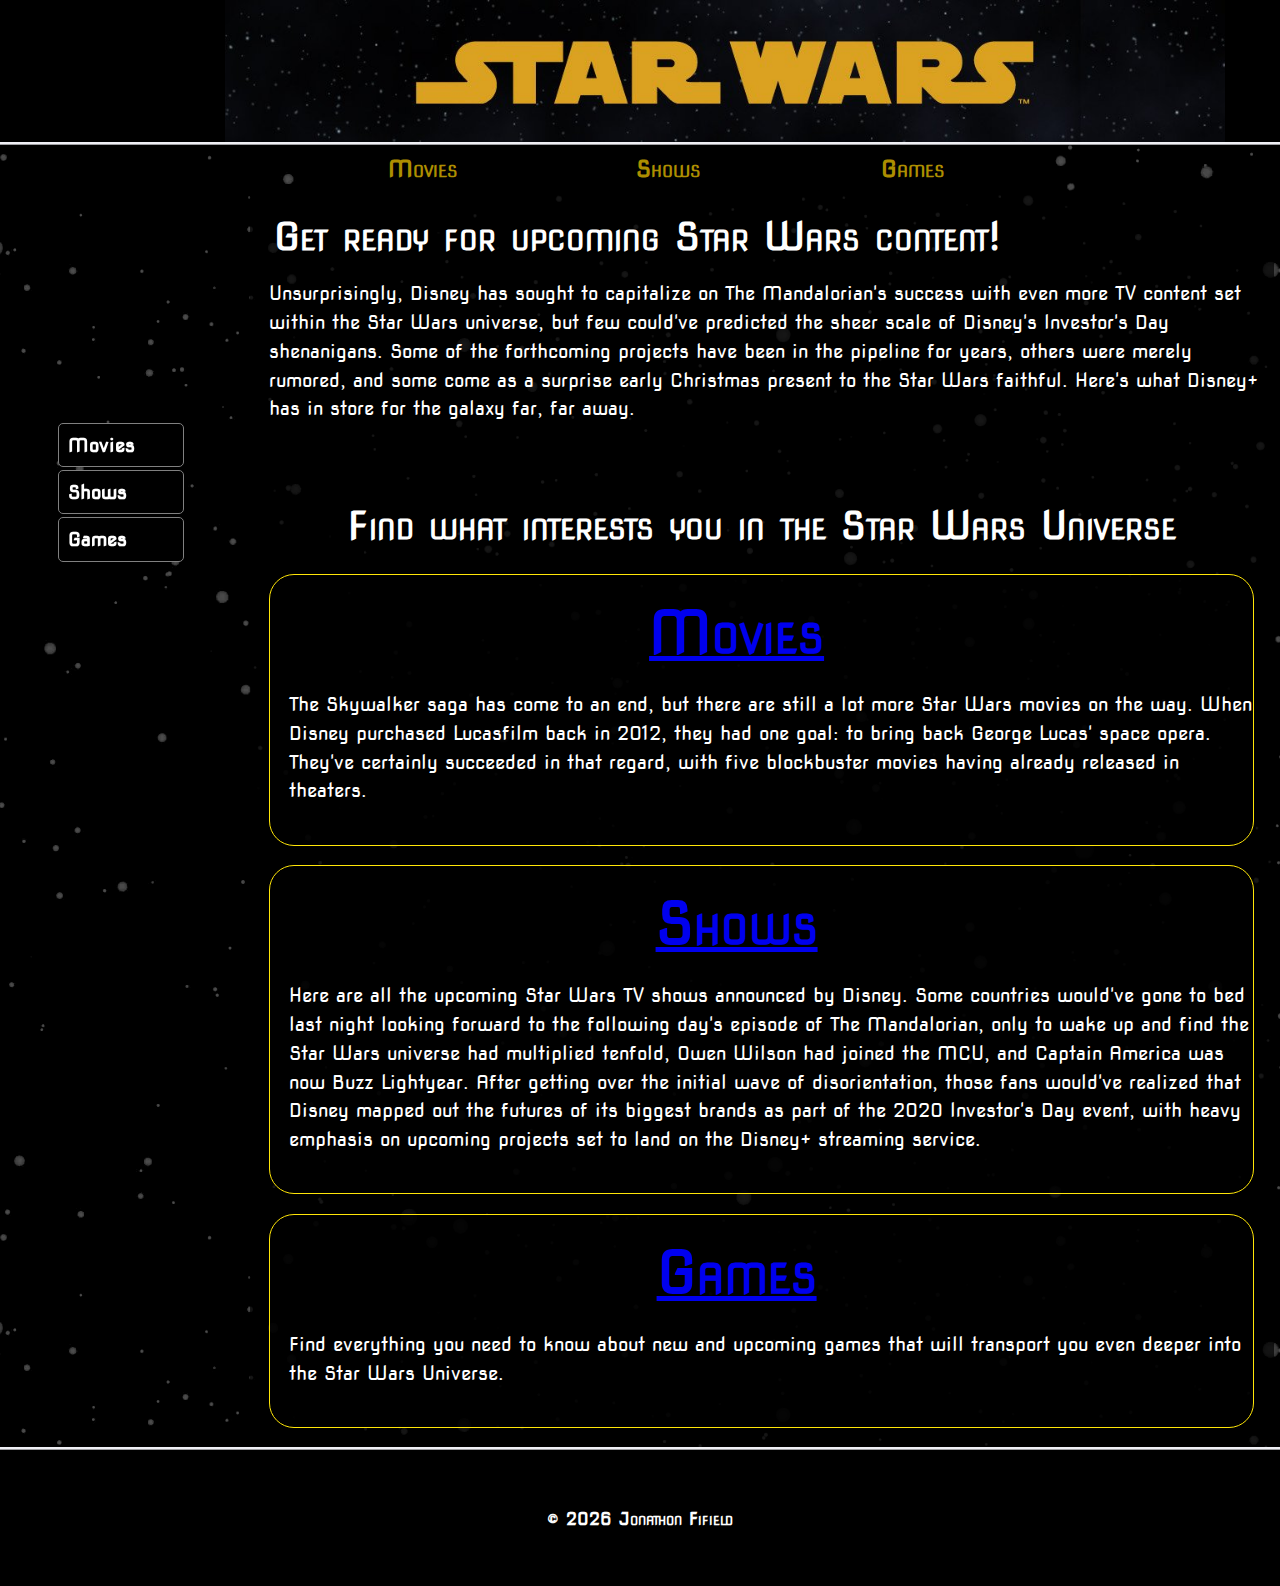
<file: index.html>
<!DOCTYPE html>
<html lang="en">
<head>
	<meta charset="utf-8">
	<meta name="description" content="This sentence will appear under the link in search engine results.">
	<meta name="keywords" content="list,of,words,separated,by,commas,that,describe,your,site">
	<meta name="author" content="Your name goes here">

	<!-- viewport -->
	<meta name="viewport" content="width=device-width, initial-scale=1">

    <!-- shiv which should be a shim -->
    <!--[if lt IE 9]>
	  <script src="https://oss.maxcdn.com/libs/html5shiv/3.7.0/html5shiv.js"></script>
	<![endif]-->

	<!-- tab title -->
	<title>
		Star Wars
	</title>

	<!-- favicon link -->
	<link rel="shortcut icon" href="images/symbol.jpg">

	<!-- stylesheets -->
	<link rel="stylesheet" href="styles/main.css">
    <link rel="stylesheet" href="styles/slicknav.css">
	<link href="https://fonts.googleapis.com/css?family=Nova+Square" rel="stylesheet">

    <!-- slicknav -->
    <script src="https://code.jquery.com/jquery-2.1.3.min.js"></script>   <!-- Link to jQuery Content Delivery Network - Necessary for SlickNav to work correctly -->
    <script src="js/jquery.slicknav.min.js"></script>                     <!-- Link to the slicknav file inside the js folder - Necessary for SlickNav to work correctly -->

	<!-- slicknav javascript - this javascript code will use the UL inside the nav_menu tag to build the same menu in slickNav format -->
	<script type="text/javascript">
    	$(document).ready(function(){
			$('.nav_menu').slicknav({prependTo:"#mobilemenu"});
    	});
    </script>

</head>


<body>

	<header class="clearfix"> 
		<a href="index.html"><img src="images/banner.jpg" alt="Star Wars Image"></a>
	</header>

    <nav id="mobilemenu"></nav>
	<nav class="nav_menu">
    	<ul>
        	<li><a href="movies.html">Movies</a></li>
        	<li><a href="shows.html" class="current">Shows</a></li>
        	<li><a href="games.html" class="current">Games</a></li>
        	
    	</ul>
	</nav>

	<nav class="bookmarks">
		<ul>
			<li><a href="#Movies">Movies</a></li>
			<li><a href="#Shows">Shows</a></li>
			<li><a href="#Games">Games</a></li>
		</ul>
	</nav>

	<section id="homepage">
		<h3>Get ready for upcoming Star Wars content!</h3>
			<p>Unsurprisingly, Disney has sought to capitalize on The Mandalorian's success with even more TV content set within the Star Wars universe, but few could've predicted the sheer scale of Disney's Investor's Day shenanigans. Some of the forthcoming projects have been in the pipeline for years, others were merely rumored, and some come as a surprise early Christmas present to the Star Wars faithful. Here's what Disney+ has in store for the galaxy far, far away.</p> <br>
			<br>
			<h2>Find what interests you in the Star Wars Universe</h2>
		

		<div id="Movies">
			<h3> <a href="movies.html">Movies</a>  </h3> 
			<p> The Skywalker saga has come to an end, but there are still a lot more Star Wars movies on the way. When Disney purchased Lucasfilm back in 2012, they had one goal: to bring back George Lucas' space opera. They've certainly succeeded in that regard, with five blockbuster movies having already released in theaters. </p>
			
		</div>
		<div id="Shows">
			<h3> <a href="shows.html" class="current">Shows</a>  </h3> 
			<p> Here are all the upcoming Star Wars TV shows announced by Disney. Some countries would've gone to bed last night looking forward to the following day's episode of The Mandalorian, only to wake up and find the Star Wars universe had multiplied tenfold, Owen Wilson had joined the MCU, and Captain America was now Buzz Lightyear. After getting over the initial wave of disorientation, those fans would've realized that Disney mapped out the futures of its biggest brands as part of the 2020 Investor's Day event, with heavy emphasis on upcoming projects set to land on the Disney+ streaming service. </p>
			
		</div>	<div id="Games">
			<h3> <a href="games.html" class="current">Games</a>  </h3> 
			<p> Find everything you need to know about new and upcoming games that will transport you even deeper into the Star Wars Universe. </p>
			
		</div>


	</section>

	<div><button onclick="topFunction()" id="cornerBtn" title="Go to top">Return To Top</button></div>
	<script>
	// When the user scrolls down 20px from the top of the document, show the button
	window.onscroll = function() {scrollFunction()};

	function scrollFunction() {
	  if (document.body.scrollTop > 800 || document.documentElement.scrollTop > 800) {
		document.getElementById("cornerBtn").style.display = "block";
	  } else {
		document.getElementById("cornerBtn").style.display = "none";
	  }
	}

	// When the user clicks on the button, scroll to the top of the document
	function topFunction() {
	  document.body.scrollTop = 0;
	  document.documentElement.scrollTop = 0;
	}
	</script>


	<script>
		window.onload = function() {
			var d = new Date();
			document.getElementById("copyright").innerHTML = d.getFullYear();
		}
	</script>

	<footer>
		<p>&copy; <span id="copyright"></span> Jonathon Fifield</p>
	</footer>

</body>
</html>
</file>
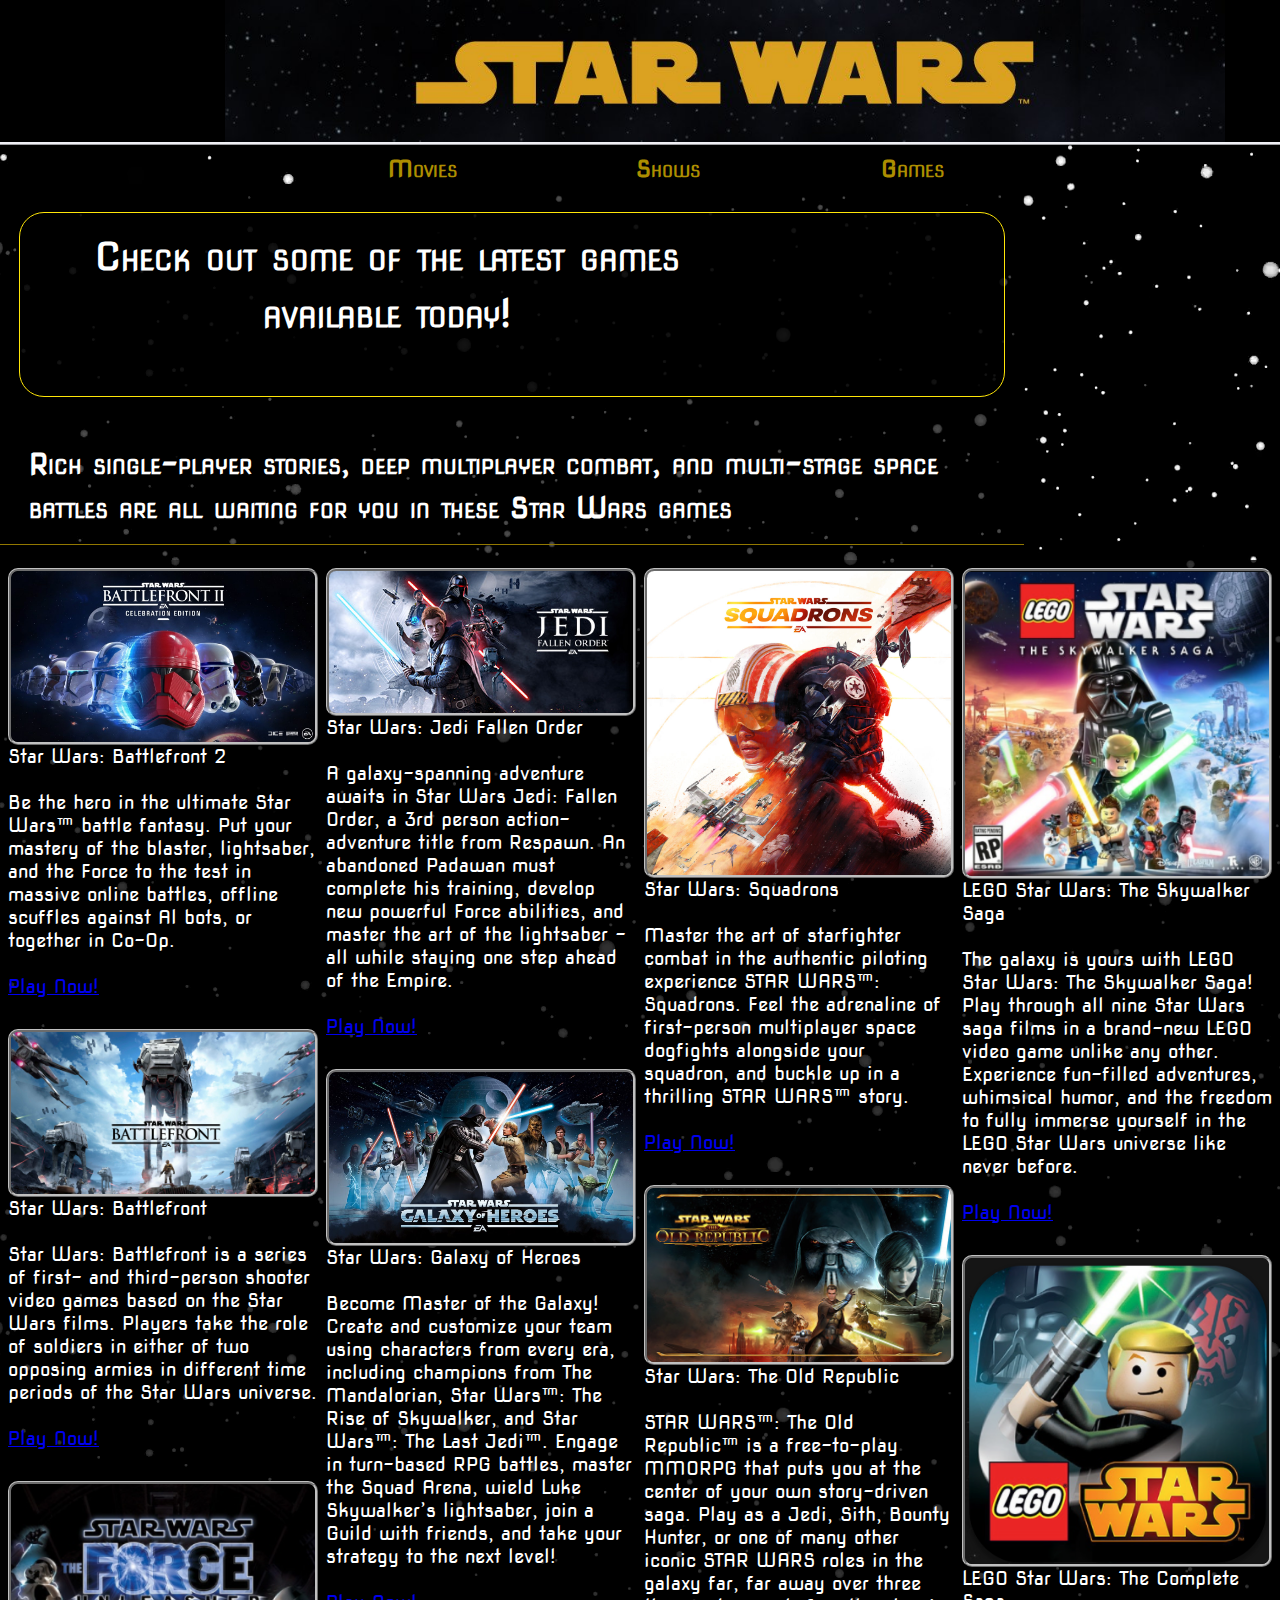
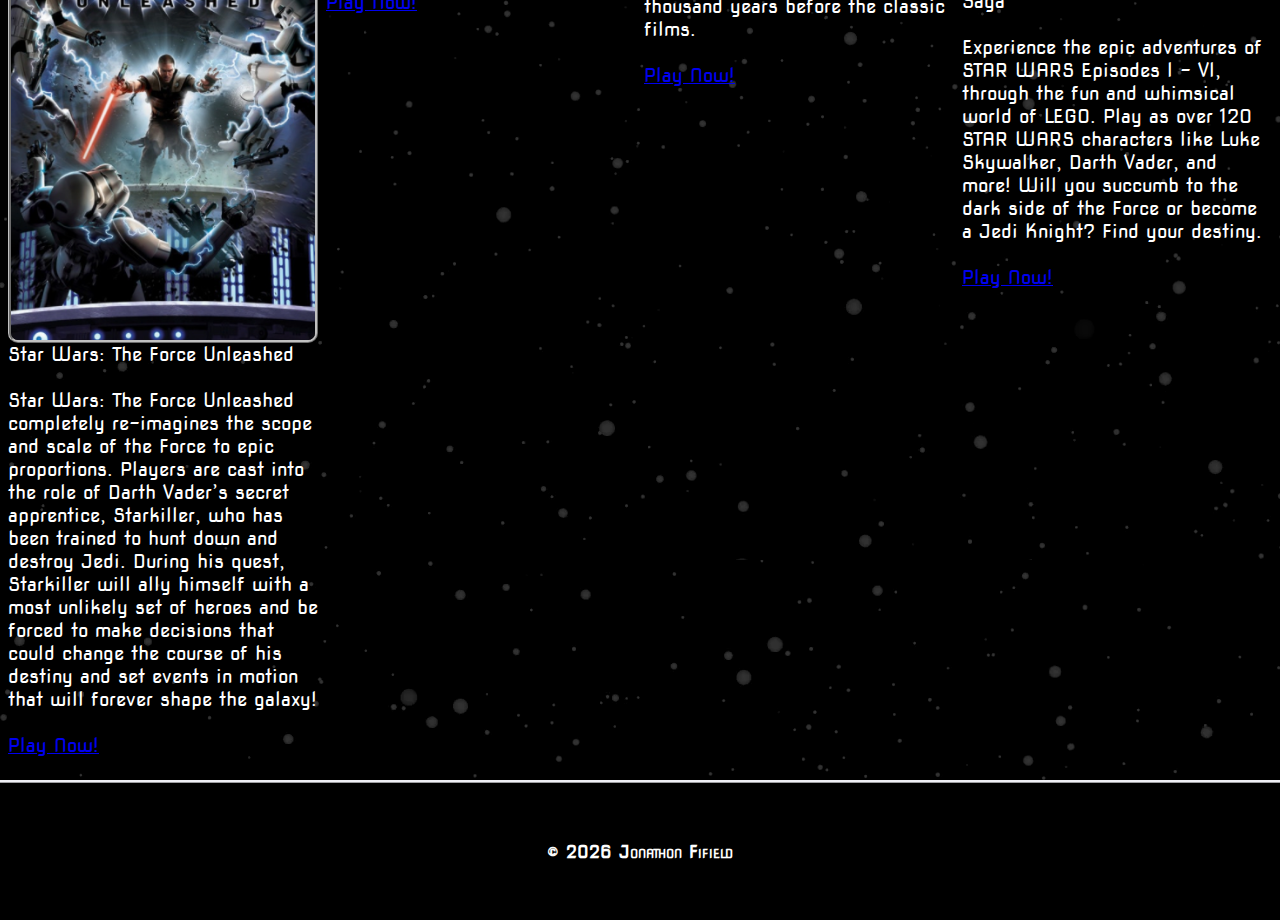
<file: games.html>
<!DOCTYPE html>
<html lang="en">
<head>
	<meta charset="utf-8">
	<meta name="description" content="This sentence will appear under the link in search engine results.">
	<meta name="keywords" content="list,of,words,separated,by,commas,that,describe,your,site">
	<meta name="author" content="Your name goes here">

	<!-- viewport -->
	<meta name="viewport" content="width=device-width, initial-scale=1">

    <!-- shiv which should be a shim -->
    <!--[if lt IE 9]>
	  <script src="https://oss.maxcdn.com/libs/html5shiv/3.7.0/html5shiv.js"></script>
	<![endif]-->

	<!-- tab title -->
	<title>Games | Star Wars</title>

	<!-- favicon link -->
	<link rel="shortcut icon" href="images/symbol.jpg">

	<!-- stylesheets -->
	<link rel="stylesheet" href="styles/main.css">
    <link rel="stylesheet" href="styles/slicknav.css">
	<link href="https://fonts.googleapis.com/css?family=Nova+Square" rel="stylesheet">

    <!-- slicknav -->
    <script src="https://code.jquery.com/jquery-2.1.3.min.js"></script>   <!-- Link to jQuery Content Delivery Network - Necessary for SlickNav to work correctly -->
    <script src="js/jquery.slicknav.min.js"></script>                     <!-- Link to the slicknav file inside the js folder - Necessary for SlickNav to work correctly -->

	<!-- slicknav javascript - this javascript code will use the UL inside the nav_menu tag to build the same menu in slickNav format -->
	<script type="text/javascript">
    	$(document).ready(function(){
			$('.nav_menu').slicknav({prependTo:"#mobilemenu"});
    	});
    </script>

</head>


<body id="gallerypage">

	<header class="clearfix">
		<a href="index.html"><img src="images/banner.jpg" alt="Star Wars Image"></a>
	</header>

    <nav id="mobilemenu"></nav>
	<nav class="nav_menu">
    	<ul>
        	<li><a href="movies.html">Movies</a></li>
        	<li><a href="shows.html">Shows</a></li>
        	<li><a href="games.html">Games</a></li>
			
    	</ul>
	</nav>

	<section id="homepage">
		
		<div class="space">
		<h3> Check out some of the latest games available today!</h3>
		</div>

			<h4>Rich single-player stories, deep multiplayer combat, and multi-stage space battles are all waiting for you in these Star Wars games</h4>

		
	</section>

	<section id="gallery">
		<div class="row">
		  <div class="column">

			<img src="images/battlefront.jpg">
			<p> Star Wars: Battlefront 2</p> <br>
			<p>Be the hero in the ultimate Star Wars™ battle fantasy. Put your mastery of the blaster, lightsaber, and the Force to the test in massive online battles, offline scuffles against AI bots, or together in Co-Op.</p> 
			<br>
			<div class="mlinks">
				<p><a href="https://www.ea.com/games/starwars/battlefront/star-wars-battlefront-2/about" target="_blank"> Play Now!</a></p>
	
				<br>
				</div>

			<img src="images/battle1.jpg">
			<p>Star Wars: Battlefront</p> <br>
			<p>Star Wars: Battlefront is a series of first- and third-person shooter video games based on the Star Wars films. Players take the role of soldiers in either of two opposing armies in different time periods of the Star Wars universe.</p>
			<br>
			<div class="mlinks">
				<p><a href="https://www.ea.com/games/starwars/battlefront/star-wars-battlefront-2/about" target="_blank"> Play Now!</a></p>
	
				<br>
				</div>

				<img src="images/force.jpg">
				<p>Star Wars: The Force Unleashed</p> <br>
				<p>Star Wars: The Force Unleashed completely re-imagines the scope and scale of the Force to epic proportions. Players are cast into the role of Darth Vader’s secret apprentice, Starkiller, who has been trained to hunt down and destroy Jedi. During his quest, Starkiller will ally himself with a most unlikely set of heroes and be forced to make decisions that could change the course of his destiny and set events in motion that will forever shape the galaxy!</p>
				<br>
				<div class="mlinks">
					<p><a href="https://www.ea.com/games/starwars/battlefront/star-wars-battlefront-2/about" target="_blank"> Play Now!</a></p>
		
					<br>
					</div>
		  </div>

		  <div class="column">

			<img src="images/fallenorder.jpg">
			<p> Star Wars: Jedi Fallen Order</p> <br>
			<p>A galaxy-spanning adventure awaits in Star Wars Jedi: Fallen Order, a 3rd person action-adventure title from Respawn. An abandoned Padawan must complete his training, develop new powerful Force abilities, and master the art of the lightsaber - all while staying one step ahead of the Empire.</p>
			<br>
			<div class="mlinks">
				<p><a href="https://www.ea.com/games/starwars/jedi-fallen-order" target="_blank"> Play Now!</a></p>
	
				<br>
				</div>

			<img src="images/galaxy.jpg">
			<p> Star Wars: Galaxy of Heroes</p> <br>
			<p>Become Master of the Galaxy! Create and customize your team using characters from every era, including champions from The Mandalorian, Star Wars™: The Rise of Skywalker, and Star Wars™: The Last Jedi™. Engage in turn-based RPG battles, master the Squad Arena, wield Luke Skywalker’s lightsaber, join a Guild with friends, and take your strategy to the next level!</p>
			<br>
			<div class="mlinks">
				<p><a href="https://www.ea.com/games/starwars/galaxy-of-heroes" target="_blank"> Play Now!</a></p>
	
				<br>
				</div>
			
		  </div>

		  <div class="column">

			<img src="images/squad.jpg">
			<p> Star Wars: Squadrons</p> <br>
			<p>Master the art of starfighter combat in the authentic piloting experience STAR WARS™: Squadrons. Feel the adrenaline of first-person multiplayer space dogfights alongside your squadron, and buckle up in a thrilling STAR WARS™ story.</p>
			<br>
			<div class="mlinks">
				<p><a href="https://www.ea.com/games/starwars/squadrons" target="_blank"> Play Now!</a></p>
	
				<br>
				</div>

			<img src="images/republic.jpg">
			<p> Star Wars: The Old Republic</p> <br>
			<p>STAR WARS™: The Old Republic™ is a free-to-play MMORPG that puts you at the center of your own story-driven saga. Play as a Jedi, Sith, Bounty Hunter, or one of many other iconic STAR WARS roles in the galaxy far, far away over three thousand years before the classic films.</p>
			<br>

			<div class="mlinks">
			<p><a href="https://www.swtor.com" target="_blank"> Play Now!</a></p>

			<br>
			</div>

		  </div>

		  <div class="column">
			<img src="images/lego.jpg">
			<p>LEGO Star Wars: The Skywalker Saga</p> <br>
			<p>The galaxy is yours with LEGO Star Wars: The Skywalker Saga! Play through all nine Star Wars saga films in a brand-new LEGO video game unlike any other. Experience fun-filled adventures, whimsical humor, and the freedom to fully immerse yourself in the LEGO Star Wars universe like never before.</p>
			<br>
			<div class="mlinks">
				<p><a href="https://www.starwars.com/games-apps/lego-star-wars-the-skywalker-saga" target="_blank"> Play Now!</a></p>
	
				<br>
				</div>
				<img src="images/saga.png">
				<p>LEGO Star Wars: The Complete Saga</p> <br>
				<p>Experience the epic adventures of STAR WARS Episodes I – VI, through the fun and whimsical world of LEGO. Play as over 120 STAR WARS characters like Luke Skywalker, Darth Vader, and more! Will you succumb to the dark side of the Force or become a Jedi Knight? Find your destiny.</p>
				<br>
				<div class="mlinks">
					<p><a href="https://www.starwars.com/games-apps/lego-star-wars-the-complete-saga" target="_blank"> Play Now!</a></p>
		
					<br>
					</div>
		  </div>

		  
			
		  </div>
		</div>
	</section>

	<div><button onclick="topFunction()" id="cornerBtn" title="Return To Top">Return To Top</button></div>
	<script>
	// When the user scrolls down 20px from the top of the document, show the button
	window.onscroll = function() {scrollFunction()};

	function scrollFunction() {
	  if (document.body.scrollTop > 800 || document.documentElement.scrollTop > 800) {
		document.getElementById("cornerBtn").style.display = "block";
	  } else {
		document.getElementById("cornerBtn").style.display = "none";
	  }
	}

	// When the user clicks on the button, scroll to the top of the document
	function topFunction() {
	  document.body.scrollTop = 0;
	  document.documentElement.scrollTop = 0;
	}
	</script>


	<script>
		window.onload = function() {
			var d = new Date();
			document.getElementById("copyright").innerHTML = d.getFullYear();
		}
	</script>

	<footer>
		<p>&copy; <span id="copyright"></span> Jonathon Fifield</p>
	</footer>

</body>
</html>
</file>
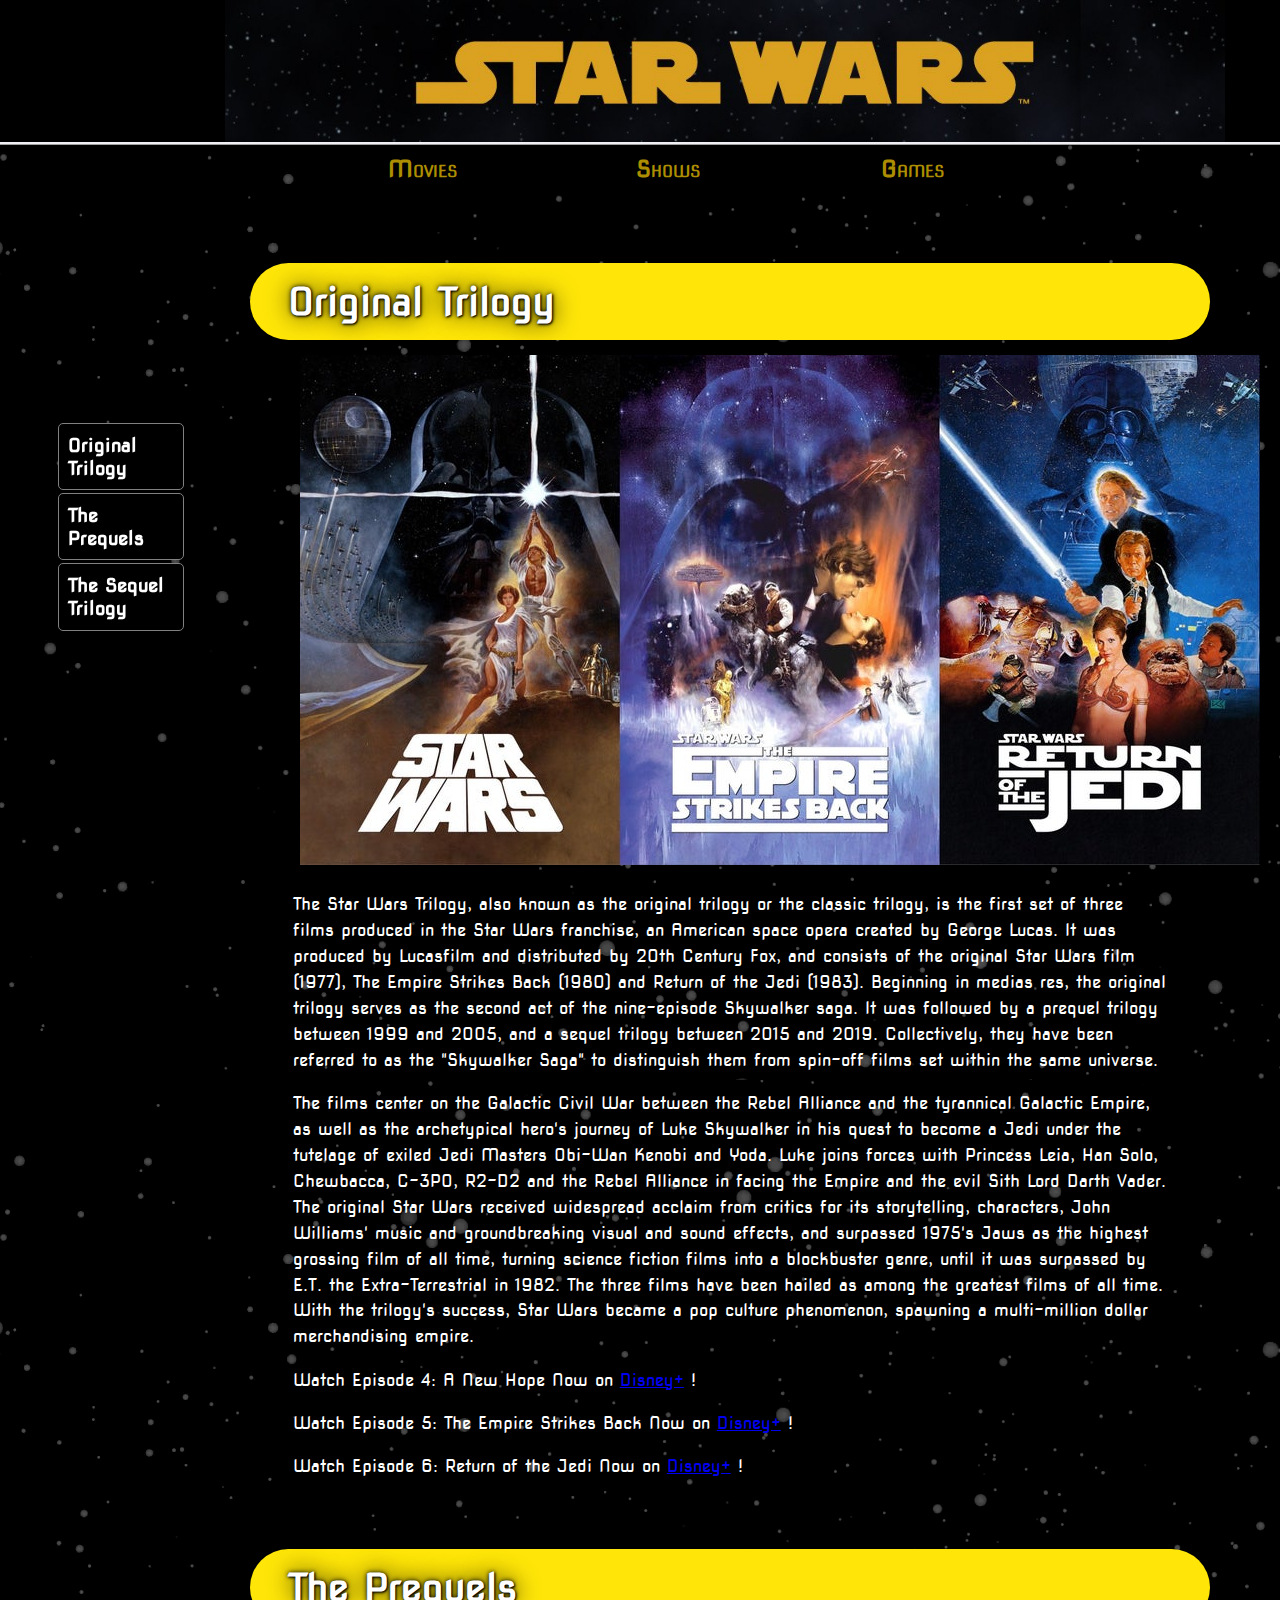
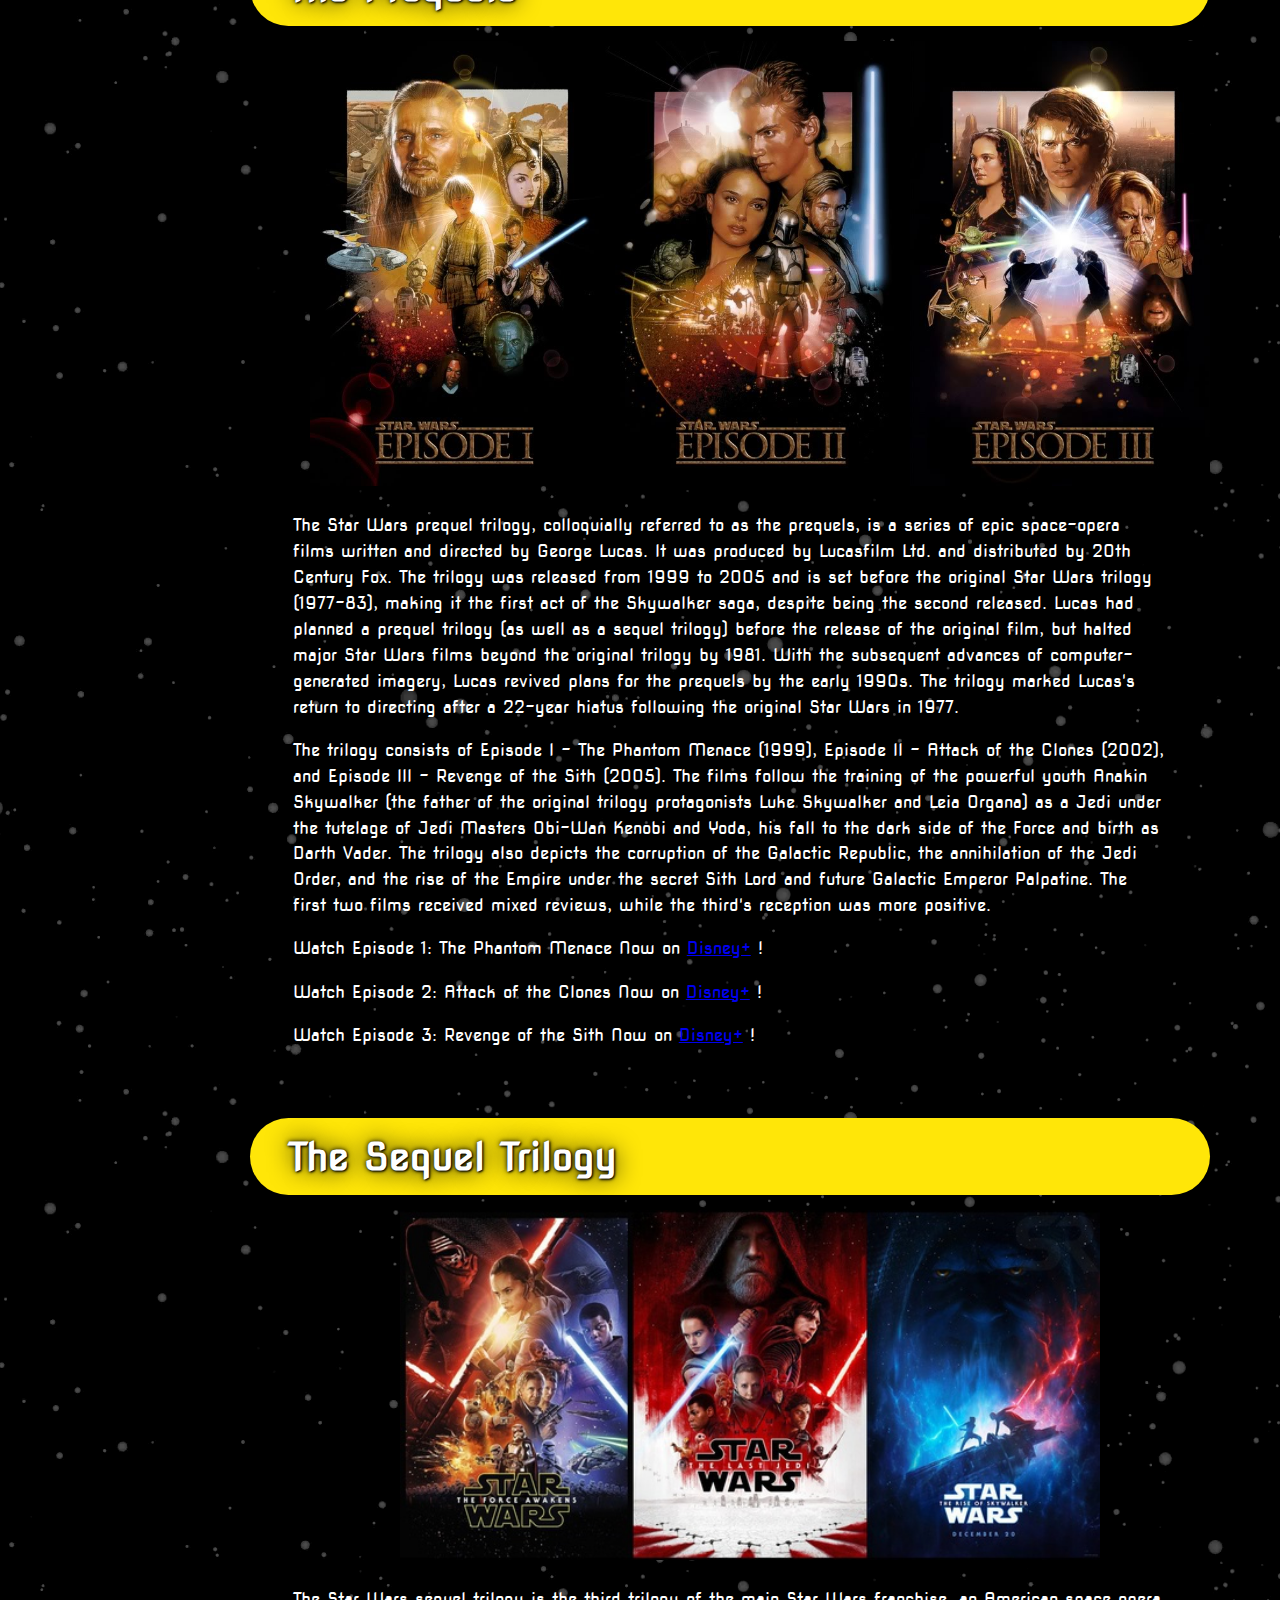
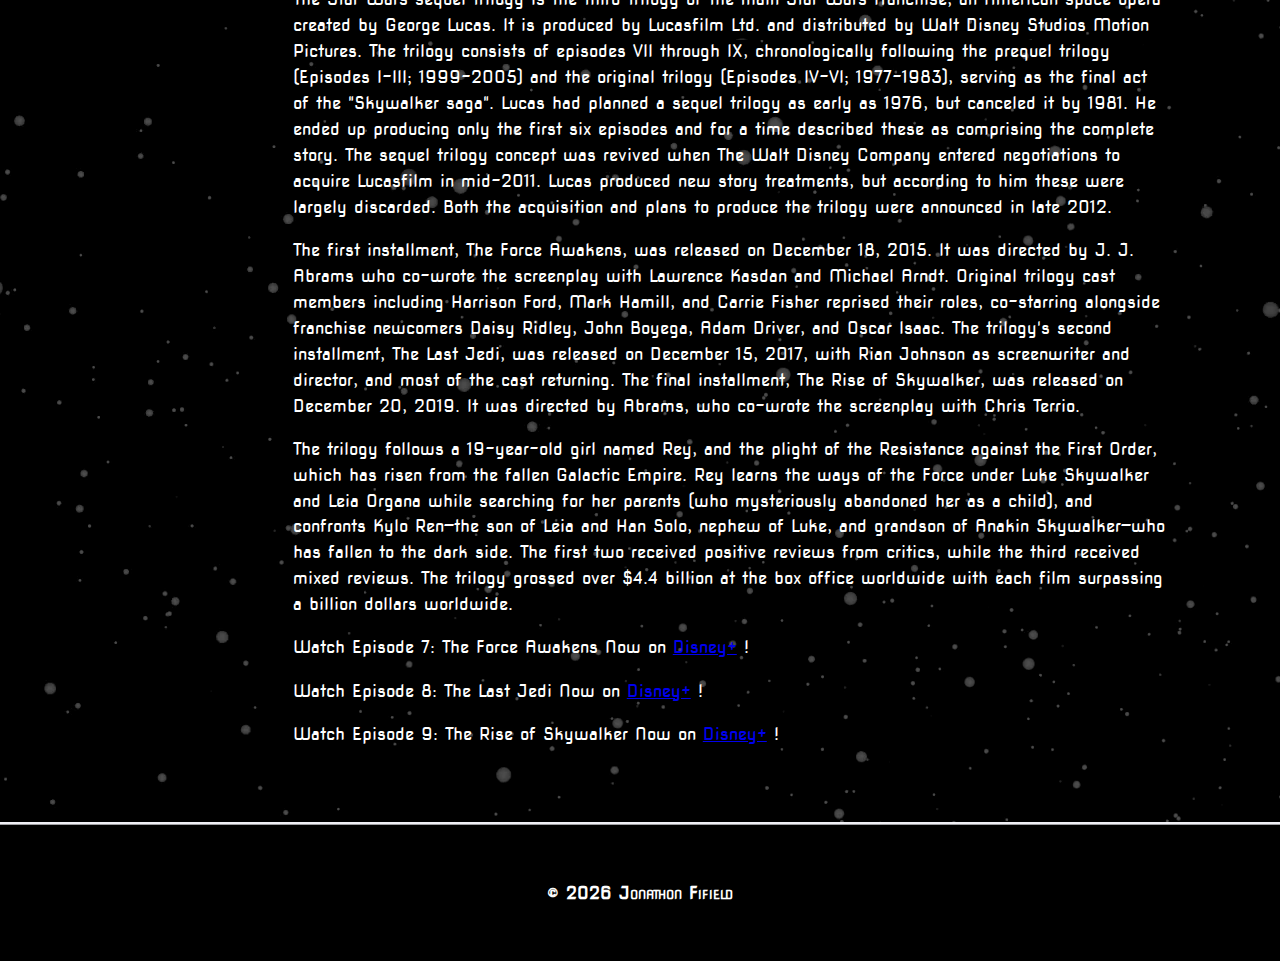
<file: movies.html>
<!DOCTYPE html>
<html lang="en">
<head>
	<meta charset="utf-8">
	<meta name="description" content="This sentence will appear under the link in search engine results.">
	<meta name="keywords" content="list,of,words,separated,by,commas,that,describe,your,site">
	<meta name="author" content="Your name goes here">

	<!-- viewport -->
	<meta name="viewport" content="width=device-width, initial-scale=1">

    <!-- shiv which should be a shim -->
    <!--[if lt IE 9]>
	  <script src="https://oss.maxcdn.com/libs/html5shiv/3.7.0/html5shiv.js"></script>
	<![endif]-->

	<!-- tab title -->
	<title>Movies | Star Wars</title>

	<!-- favicon link -->
	<link rel="shortcut icon" href="images/symbol.jpg">

	<!-- stylesheets -->
	<link rel="stylesheet" href="styles/main.css">
    <link rel="stylesheet" href="styles/slicknav.css">
	<link href="https://fonts.googleapis.com/css?family=Nova+Square" rel="stylesheet">

    <!-- slicknav -->
    <script src="https://code.jquery.com/jquery-2.1.3.min.js"></script>   <!-- Link to jQuery Content Delivery Network - Necessary for SlickNav to work correctly -->
    <script src="js/jquery.slicknav.min.js"></script>                     <!-- Link to the slicknav file inside the js folder - Necessary for SlickNav to work correctly -->

	<!-- slicknav javascript - this javascript code will use the UL inside the nav_menu tag to build the same menu in slickNav format -->
	<script type="text/javascript">
    	$(document).ready(function(){
			$('.nav_menu').slicknav({prependTo:"#mobilemenu"});
    	});
    </script>

</head>


<body>

	<header class="clearfix"> 
		<a href="index.html"><img src="images/banner.jpg" alt="Star Wars Image"></a>
	</header>

    <nav id="mobilemenu"></nav>
	<nav class="nav_menu">
    	<ul>
        	<li><a href="movies.html">Movies</a></li>
        	<li><a href="shows.html">Shows</a></li>
        	<li><a href="games.html">Games</a></li>
			
			
    	</ul>
	</nav>
	<nav class="bookmarks">
		<ul>
			<li><a href="#OT">Original Trilogy</a></li>
			<li><a href="#Pre">The Prequels</a></li>
			<li><a href="#Seq">The Sequel Trilogy</a></li>
		</ul>
	</nav>


	<section id="discography">


		
		<div id="OT">
		<h6>Original Trilogy</h6>
		<p class="pimgLeft"></p>

		
		<div class="ptxtRight">

			<img src="images/movies.jpg">
			
			<p>The Star Wars Trilogy, also known as the original trilogy or the classic trilogy, is the first set of three films produced in the Star Wars franchise, an American space opera created by George Lucas. It was produced by Lucasfilm and distributed by 20th Century Fox, and consists of the original Star Wars film (1977), The Empire Strikes Back (1980) and Return of the Jedi (1983). Beginning in medias res, the original trilogy serves as the second act of the nine-episode Skywalker saga. It was followed by a prequel trilogy between 1999 and 2005, and a sequel trilogy between 2015 and 2019. Collectively, they have been referred to as the "Skywalker Saga" to distinguish them from spin-off films set within the same universe.</p>

			<p>The films center on the Galactic Civil War between the Rebel Alliance and the tyrannical Galactic Empire, as well as the archetypical hero's journey of Luke Skywalker in his quest to become a Jedi under the tutelage of exiled Jedi Masters Obi-Wan Kenobi and Yoda. Luke joins forces with Princess Leia, Han Solo, Chewbacca, C-3PO, R2-D2 and the Rebel Alliance in facing the Empire and the evil Sith Lord Darth Vader. The original Star Wars received widespread acclaim from critics for its storytelling, characters, John Williams' music and groundbreaking visual and sound effects, and surpassed 1975's Jaws as the highest grossing film of all time, turning science fiction films into a blockbuster genre, until it was surpassed by E.T. the Extra-Terrestrial in 1982. The three films have been hailed as among the greatest films of all time. With the trilogy's success, Star Wars became a pop culture phenomenon, spawning a multi-million dollar merchandising empire.</p>

			<div class="mlinks">

				<p> Watch Episode 4: A New Hope Now on <a href="https://www.disneyplus.com/movies/star-wars-a-new-hope-episode-iv/12fVeZxD2fWJ" target="_blank"> Disney+</a> !</p>
	
				<p> Watch Episode 5: The Empire Strikes Back Now on <a href="https://www.disneyplus.com/movies/star-wars-the-empire-strikes-back-episode-v/iqtDTZAewwYl" target="_blank"> Disney+</a> !</p>
	
				<p> Watch Episode 6: Return of the Jedi Now on <a href="https://www.disneyplus.com/movies/star-wars-return-of-the-jedi-episode-vi/6QGKo5mjDBS8" target="_blank"> Disney+</a> !</p>
	
				</div>	

		</div>
		</div>

		<div id="Pre">

		<h6>The Prequels</h6>
		<p class="pimgRight"></p>

		<div class="ptxtLeft">
			<div class="imgsize">
			<img src="images/prequels.jpg">
		</div>

		
			<p>The Star Wars prequel trilogy, colloquially referred to as the prequels, is a series of epic space-opera films written and directed by George Lucas. It was produced by Lucasfilm Ltd. and distributed by 20th Century Fox. The trilogy was released from 1999 to 2005 and is set before the original Star Wars trilogy (1977–83), making it the first act of the Skywalker saga, despite being the second released. Lucas had planned a prequel trilogy (as well as a sequel trilogy) before the release of the original film, but halted major Star Wars films beyond the original trilogy by 1981. With the subsequent advances of computer-generated imagery, Lucas revived plans for the prequels by the early 1990s. The trilogy marked Lucas's return to directing after a 22-year hiatus following the original Star Wars in 1977.</p>

			<p>The trilogy consists of Episode I – The Phantom Menace (1999), Episode II – Attack of the Clones (2002), and Episode III – Revenge of the Sith (2005). The films follow the training of the powerful youth Anakin Skywalker (the father of the original trilogy protagonists Luke Skywalker and Leia Organa) as a Jedi under the tutelage of Jedi Masters Obi-Wan Kenobi and Yoda, his fall to the dark side of the Force and birth as Darth Vader. The trilogy also depicts the corruption of the Galactic Republic, the annihilation of the Jedi Order, and the rise of the Empire under the secret Sith Lord and future Galactic Emperor Palpatine. The first two films received mixed reviews, while the third's reception was more positive.</p>


			<div class="mlinks">

			<p> Watch Episode 1: The Phantom Menace Now on <a href="https://www.disneyplus.com/movies/star-wars-the-phantom-menace-episode-i/2ezYynkgW1AH" target="_blank"> Disney+</a> !</p>

			<p> Watch Episode 2: Attack of the Clones Now on <a href="https://www.disneyplus.com/movies/star-wars-attack-of-the-clones-episode-ii/mgpYHGnzZW6N" target="_blank"> Disney+</a> !</p>

			<p> Watch Episode 3: Revenge of the Sith Now on <a href="https://www.disneyplus.com/movies/star-wars-revenge-of-the-sith-episode-iii/4WvbqLFumNvi" target="_blank"> Disney+</a> !</p>

			</div>

			</div>

		<div id="Seq">

		<h6>The Sequel Trilogy</h6>
		<p class="pimgLeft"></p>

		<div class="ptxtRight">
			<div class="imgsize1">
				<img src="images/newmovies.jpeg">
			</div>

		
			<p> The Star Wars sequel trilogy is the third trilogy of the main Star Wars franchise, an American space opera created by George Lucas. It is produced by Lucasfilm Ltd. and distributed by Walt Disney Studios Motion Pictures. The trilogy consists of episodes VII through IX, chronologically following the prequel trilogy (Episodes I–III; 1999–2005) and the original trilogy (Episodes IV–VI; 1977–1983), serving as the final act of the "Skywalker saga". Lucas had planned a sequel trilogy as early as 1976, but canceled it by 1981. He ended up producing only the first six episodes and for a time described these as comprising the complete story. The sequel trilogy concept was revived when The Walt Disney Company entered negotiations to acquire Lucasfilm in mid-2011. Lucas produced new story treatments, but according to him these were largely discarded. Both the acquisition and plans to produce the trilogy were announced in late 2012.</p>

			<p>The first installment, The Force Awakens, was released on December 18, 2015. It was directed by J. J. Abrams who co-wrote the screenplay with Lawrence Kasdan and Michael Arndt. Original trilogy cast members including Harrison Ford, Mark Hamill, and Carrie Fisher reprised their roles, co-starring alongside franchise newcomers Daisy Ridley, John Boyega, Adam Driver, and Oscar Isaac. The trilogy's second installment, The Last Jedi, was released on December 15, 2017, with Rian Johnson as screenwriter and director, and most of the cast returning. The final installment, The Rise of Skywalker, was released on December 20, 2019. It was directed by Abrams, who co-wrote the screenplay with Chris Terrio.</p>
				
			<p>The trilogy follows a 19-year-old girl named Rey, and the plight of the Resistance against the First Order, which has risen from the fallen Galactic Empire. Rey learns the ways of the Force under Luke Skywalker and Leia Organa while searching for her parents (who mysteriously abandoned her as a child), and confronts Kylo Ren—the son of Leia and Han Solo, nephew of Luke, and grandson of Anakin Skywalker—who has fallen to the dark side. The first two received positive reviews from critics, while the third received mixed reviews. The trilogy grossed over $4.4 billion at the box office worldwide with each film surpassing a billion dollars worldwide.</p>
			
			<div class="mlinks">

				<p> Watch Episode 7: The Force Awakens Now on <a href="https://www.disneyplus.com/movies/star-wars-the-force-awakens-episode-vii/1LEKJPDPeMr7" target="_blank"> Disney+</a> !</p>
	
				<p> Watch Episode 8: The Last Jedi Now on <a href="https://www.disneyplus.com/movies/star-wars-the-last-jedi-episode-viii/1nCWFK1pmAI0" target="_blank"> Disney+</a> !</p>
	
				<p> Watch Episode 9: The Rise of Skywalker Now on <a href="https://www.disneyplus.com/movies/star-wars-the-rise-of-skywalker-episode-ix/5e8JThYwCYgw" target="_blank"> Disney+</a> !</p>

				<br>
				<br>
	
				</div>
				</div>	


			
		</div>

		

	</section>

	<div><button onclick="topFunction()" id="cornerBtn" title="Go to top">Return To Top</button></div>
		<script>
	// When the user scrolls down 20px from the top of the document, show the button
	window.onscroll = function() {scrollFunction()};

	function scrollFunction() {
	  if (document.body.scrollTop > 800 || document.documentElement.scrollTop > 800) {
		document.getElementById("cornerBtn").style.display = "block";
	  } else {
		document.getElementById("cornerBtn").style.display = "none";
	  }
	}

	// When the user clicks on the button, scroll to the top of the document
	function topFunction() {
	  document.body.scrollTop = 0;
	  document.documentElement.scrollTop = 0;
	}
	</script>


	<script>
		window.onload = function() {
			var d = new Date();
			document.getElementById("copyright").innerHTML = d.getFullYear();
		}
	</script>

	<footer>
		<p>&copy; <span id="copyright"></span> Jonathon Fifield</p>
	</footer>

</body>
</html>
</file>
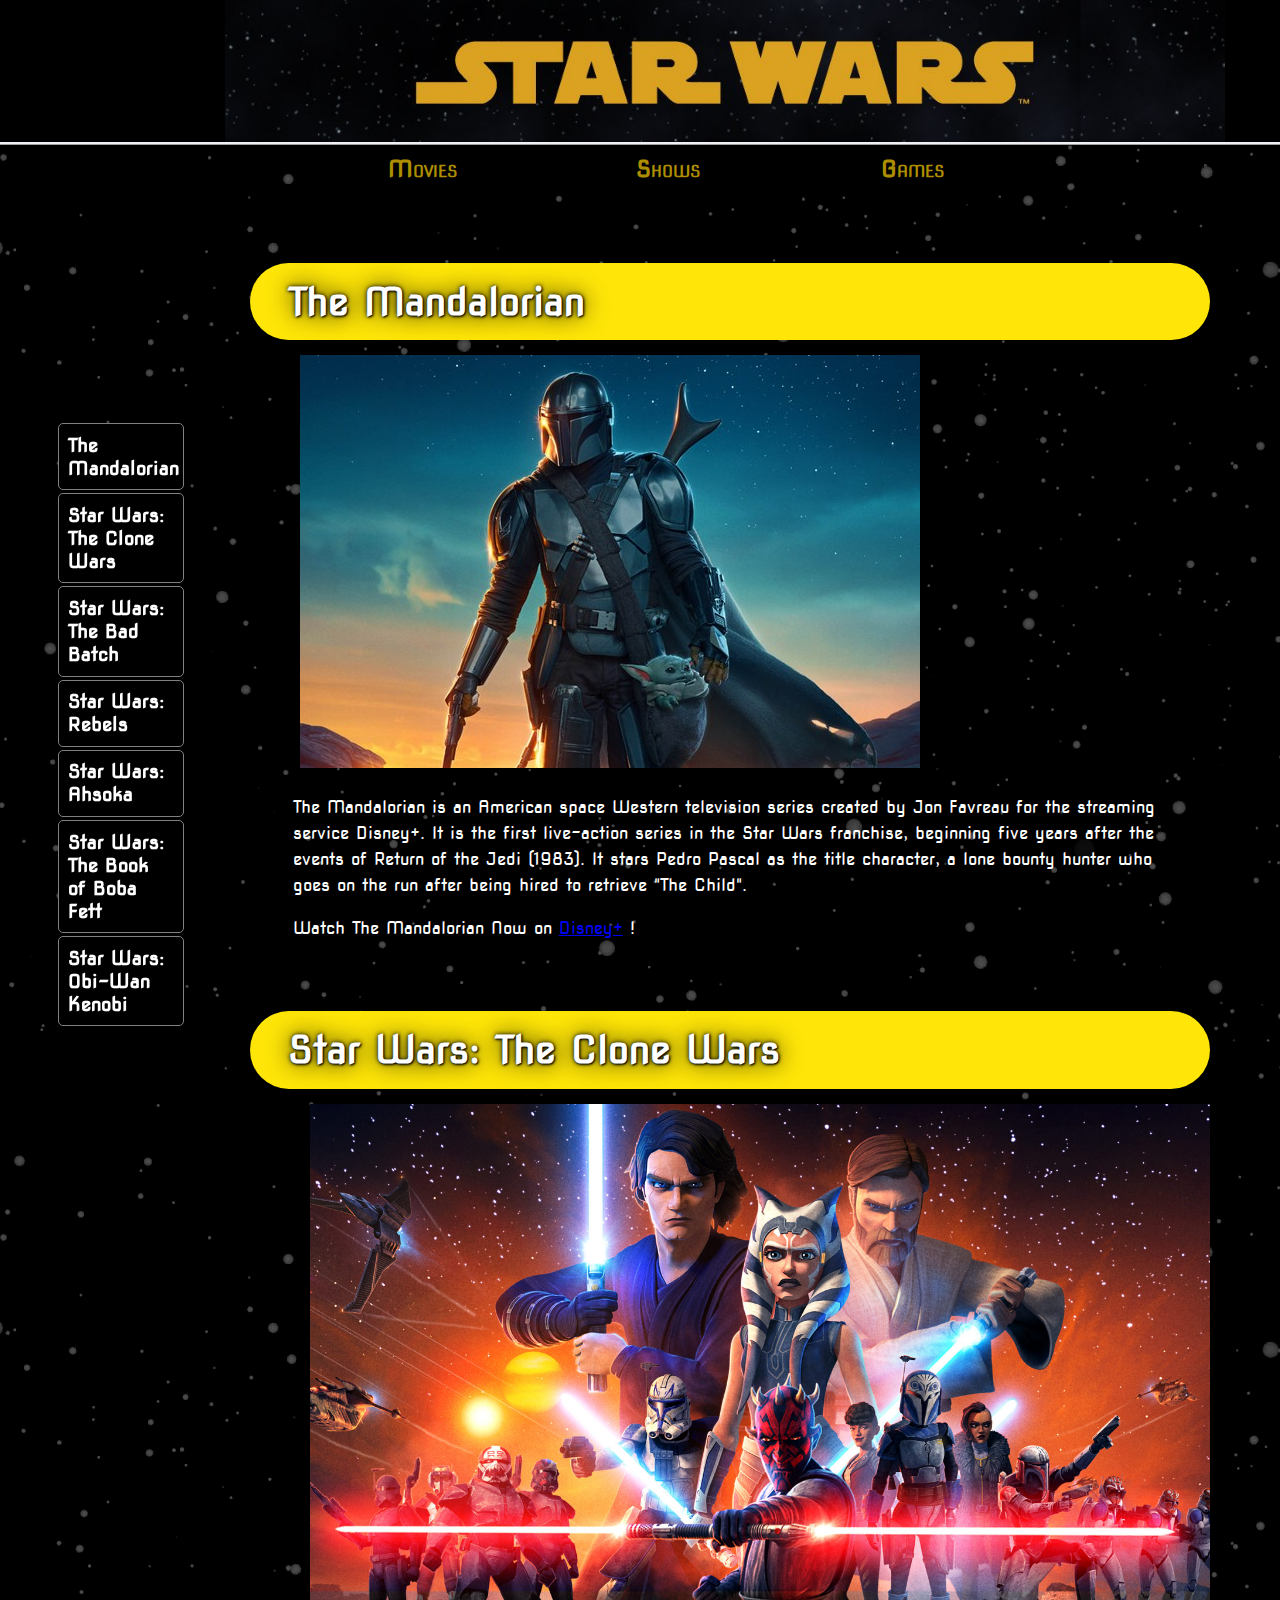
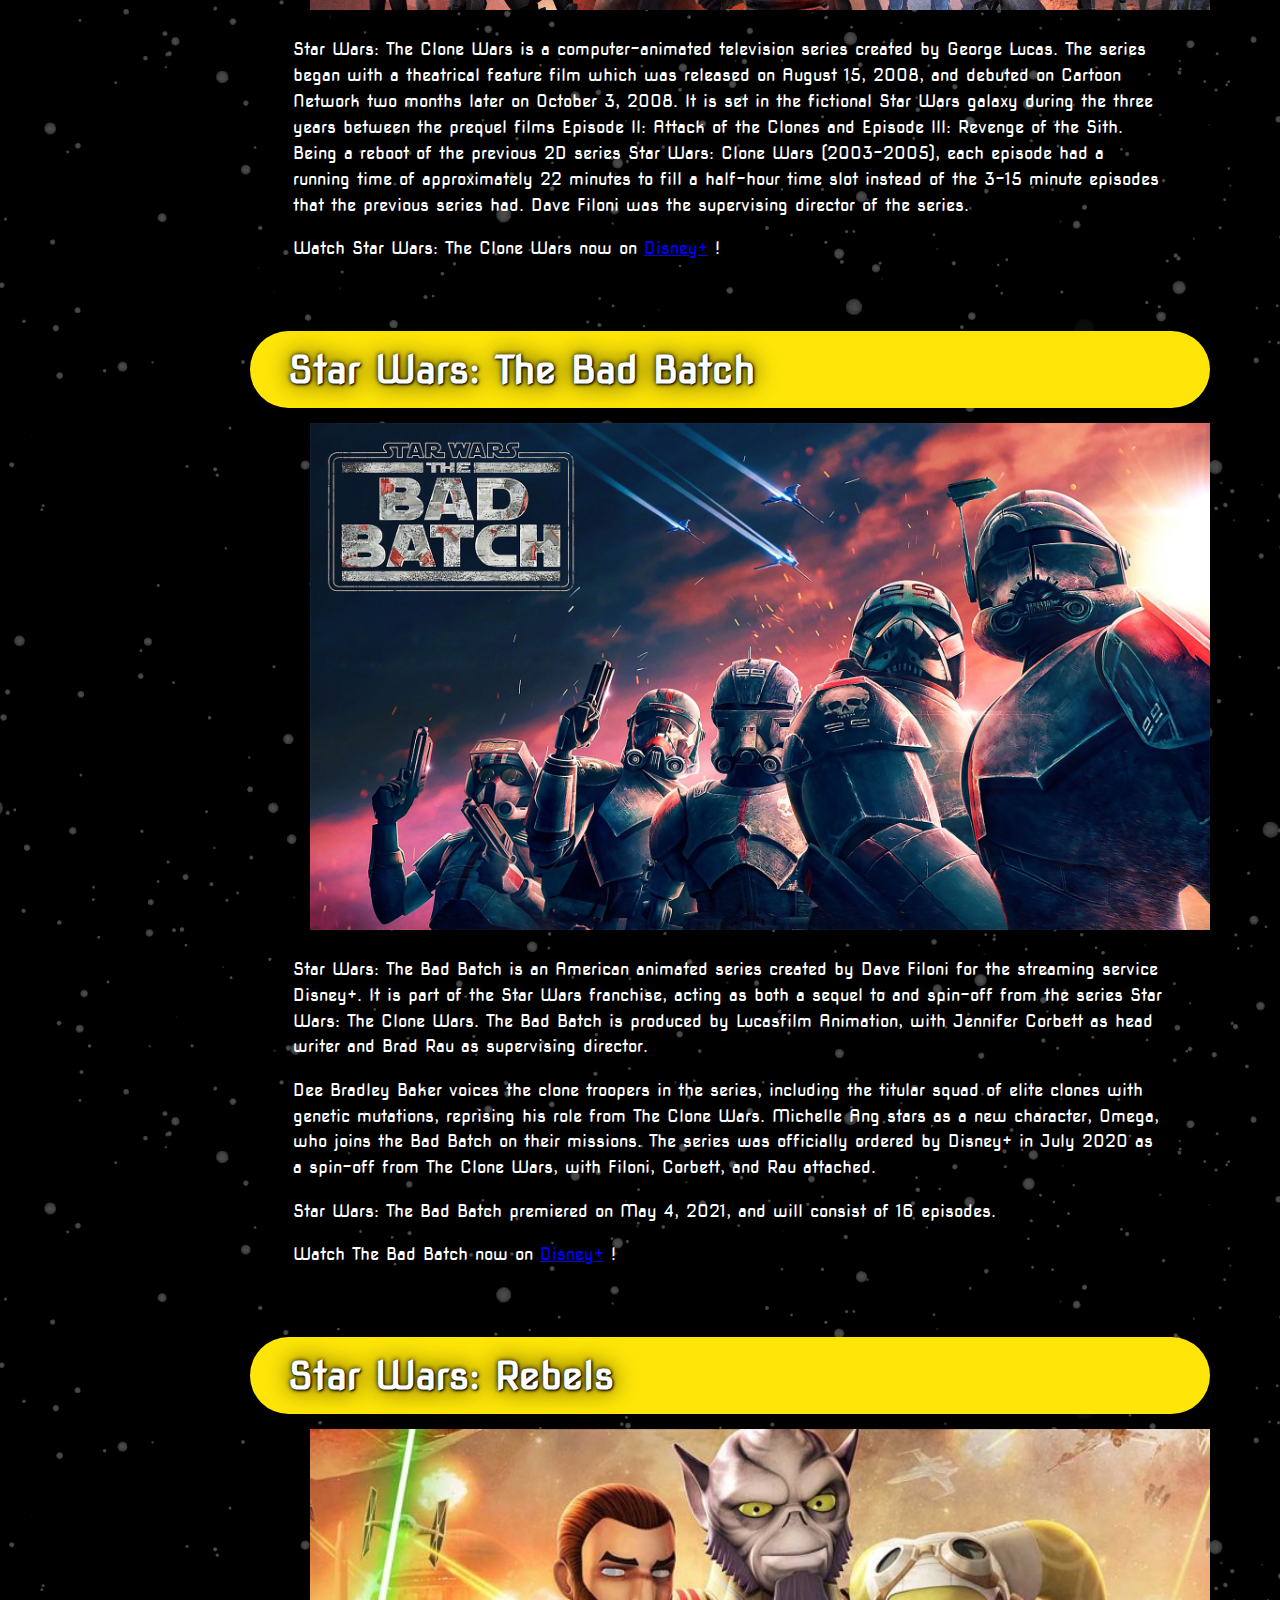
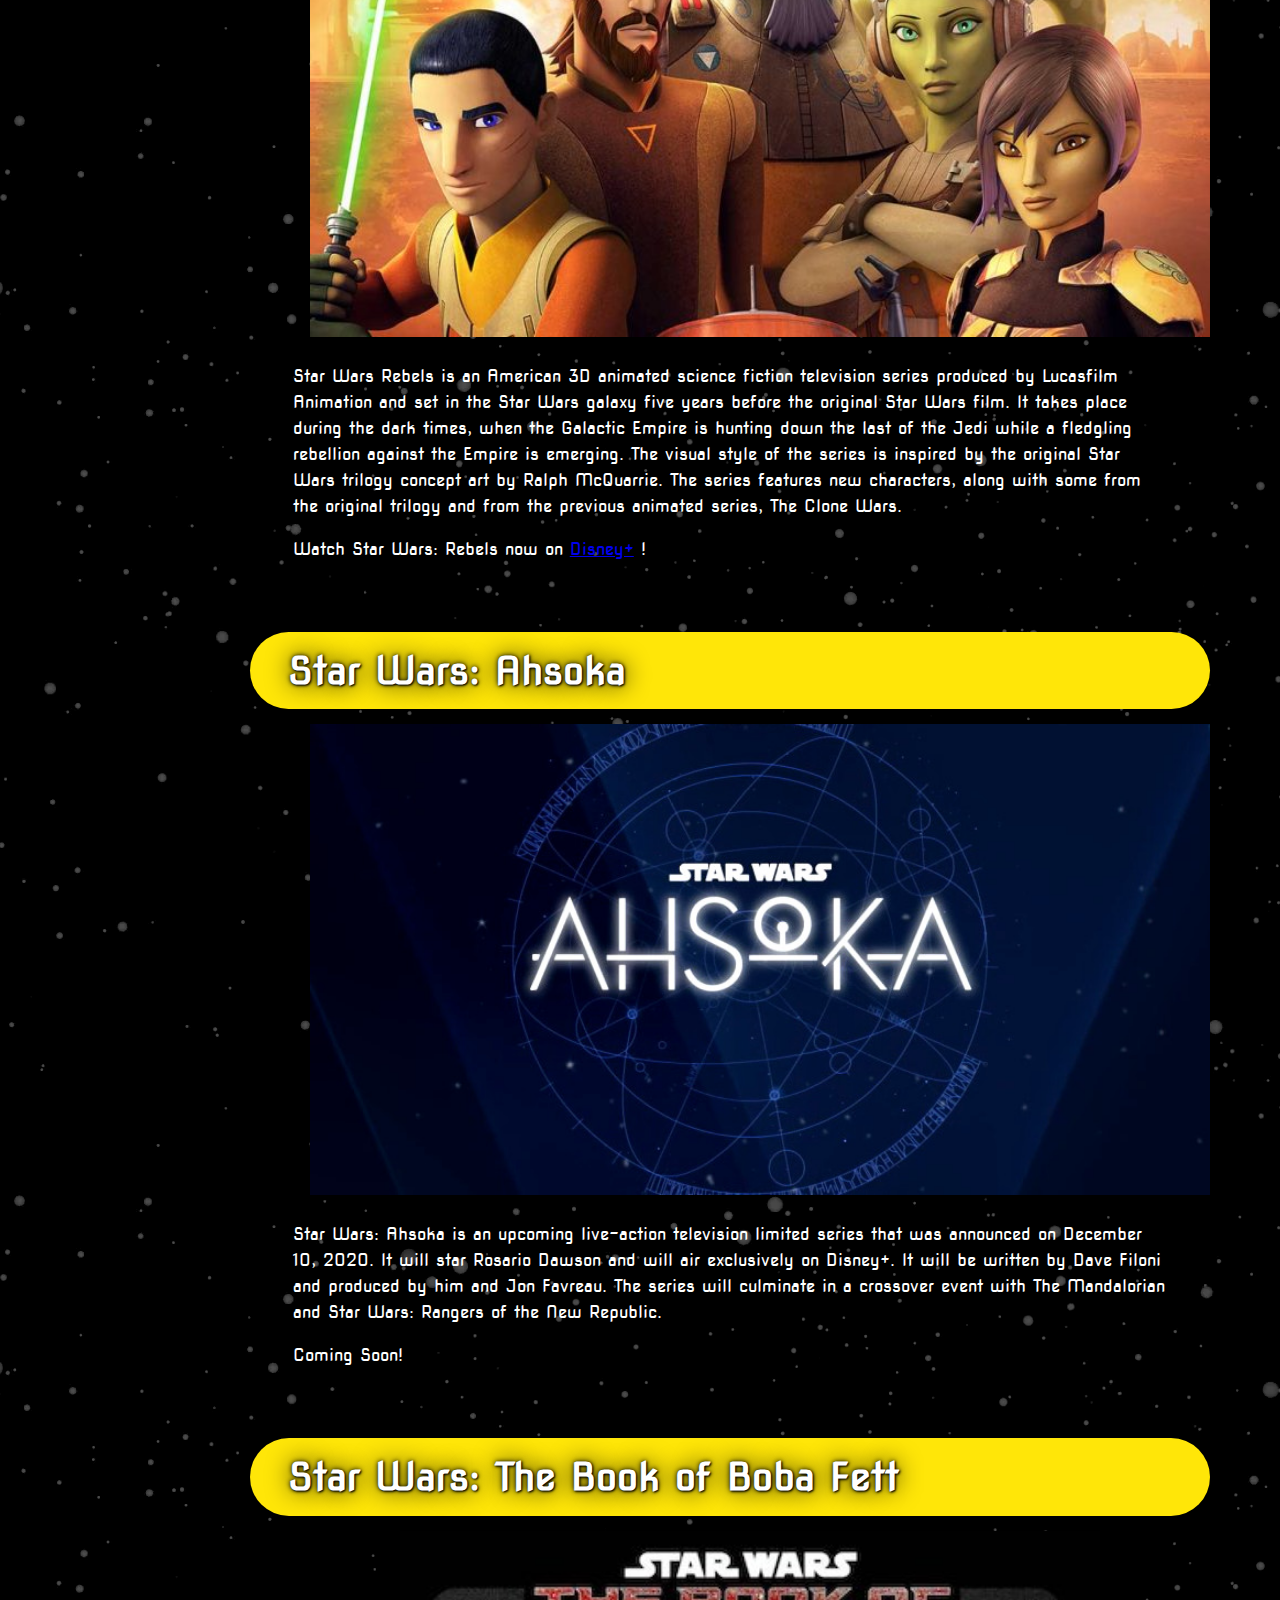
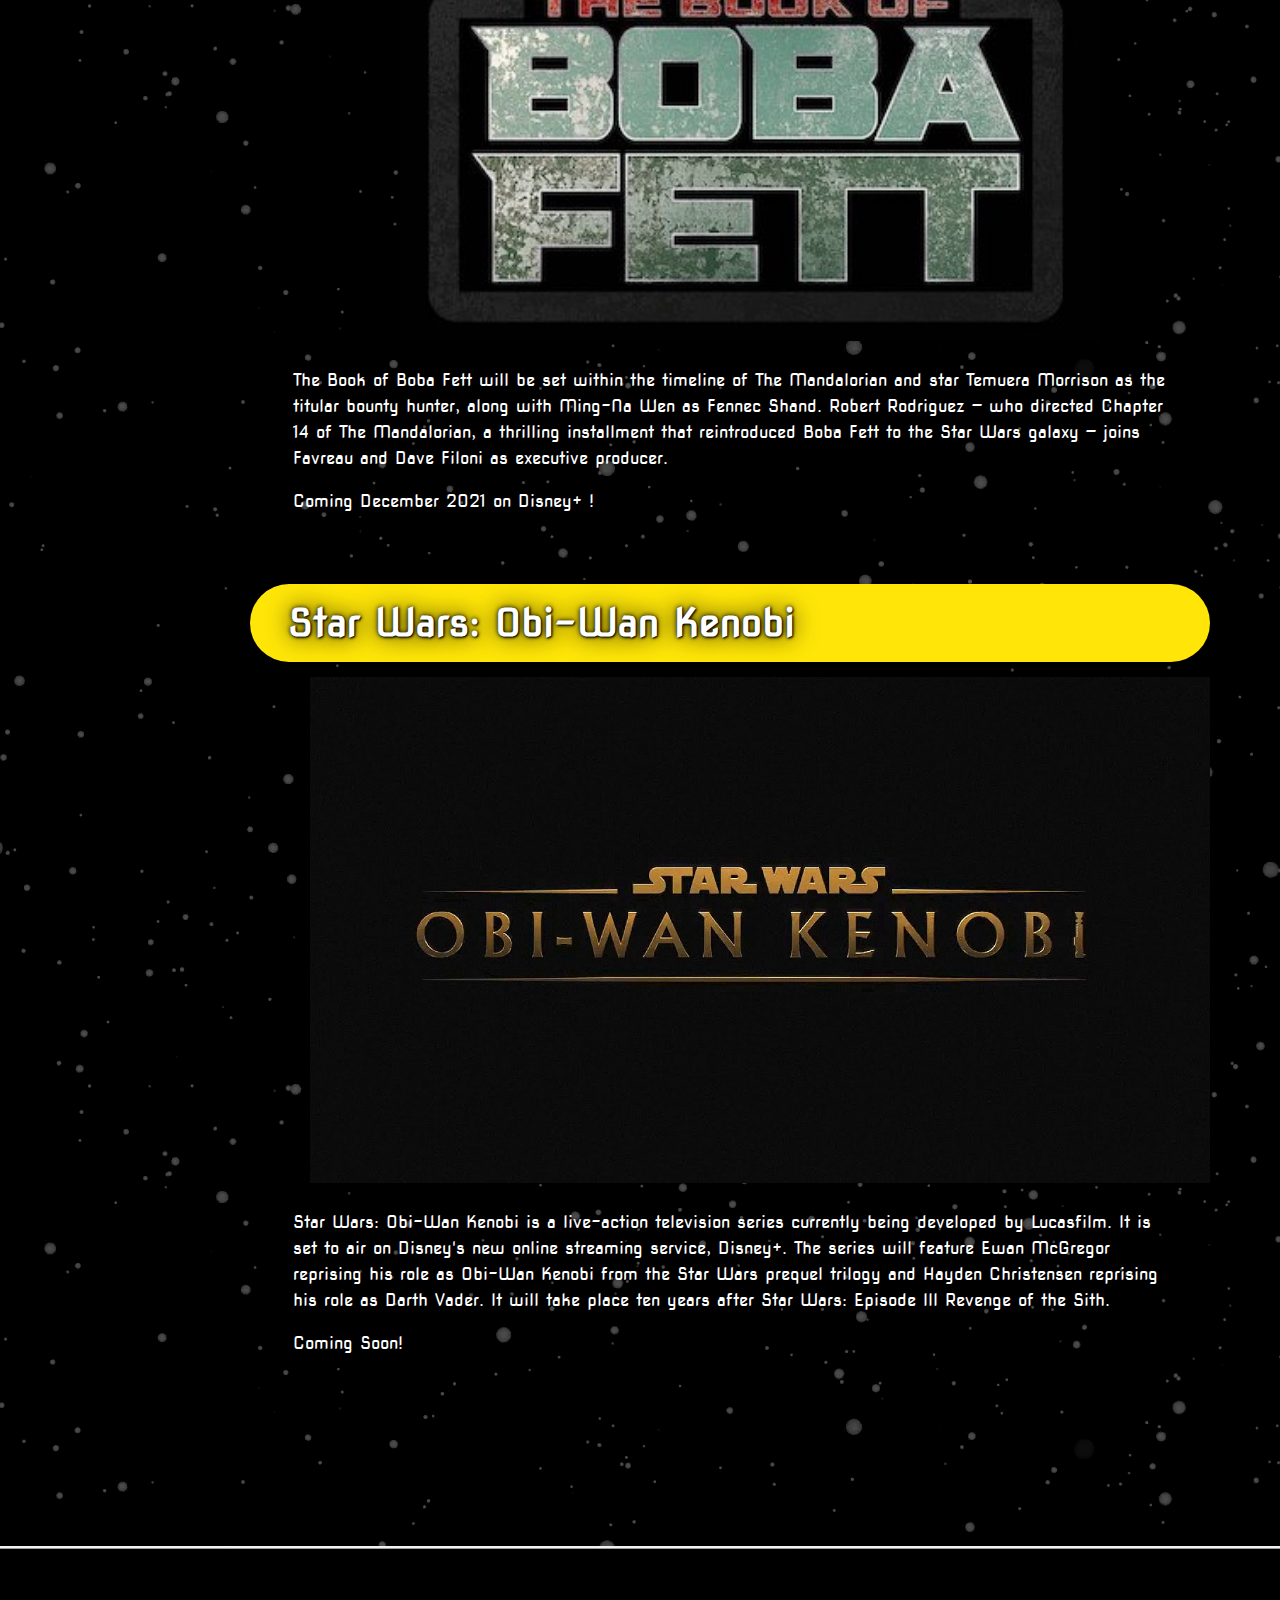
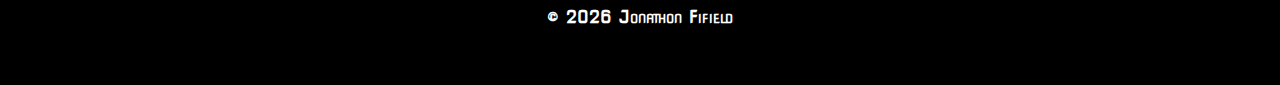
<file: shows.html>
<!DOCTYPE html>
<html lang="en">
<head>
	<meta charset="utf-8">
	<meta name="description" content="This sentence will appear under the link in search engine results.">
	<meta name="keywords" content="list,of,words,separated,by,commas,that,describe,your,site">
	<meta name="author" content="Your name goes here">

	<!-- viewport -->
	<meta name="viewport" content="width=device-width, initial-scale=1">

    <!-- shiv which should be a shim -->
    <!--[if lt IE 9]>
	  <script src="https://oss.maxcdn.com/libs/html5shiv/3.7.0/html5shiv.js"></script>
	<![endif]-->

	<!-- tab title -->
	<title>Shows | Star Wars</title>

	<!-- favicon link -->
	<link rel="shortcut icon" href="images/symbol.jpg">

	<!-- stylesheets -->
	<link rel="stylesheet" href="styles/main.css">
    <link rel="stylesheet" href="styles/slicknav.css">
	<link href="https://fonts.googleapis.com/css?family=Nova+Square" rel="stylesheet">

    <!-- slicknav -->
    <script src="https://code.jquery.com/jquery-2.1.3.min.js"></script>   <!-- Link to jQuery Content Delivery Network - Necessary for SlickNav to work correctly -->
    <script src="js/jquery.slicknav.min.js"></script>                     <!-- Link to the slicknav file inside the js folder - Necessary for SlickNav to work correctly -->

	<!-- slicknav javascript - this javascript code will use the UL inside the nav_menu tag to build the same menu in slickNav format -->
	<script type="text/javascript">
    	$(document).ready(function(){
			$('.nav_menu').slicknav({prependTo:"#mobilemenu"});
    	});
    </script>

</head>


<body>

	<header class="clearfix"> 
		<a href="index.html"><img src="images/banner.jpg" alt="Star Wars Image"></a>
	</header>

    <nav id="mobilemenu"></nav>
	<nav class="nav_menu">
    	<ul>
        	<li><a href="movies.html">Movies</a></li>
        	<li><a href="shows.html">Shows</a></li>
        	<li><a href="games.html">Games</a></li>
			
			
    	</ul>
	</nav>
	<nav class="bookmarks">
		<ul>
			<li><a href="#Mando">The Mandalorian</a></li>
			<li><a href="#Clone">Star Wars: The Clone Wars</a></li>
			<li><a href="#Batch">Star Wars: The Bad Batch</a></li>
			<li><a href="#Rebel">Star Wars: Rebels</a></li>
			<li><a href="#Ahsoka">Star Wars: Ahsoka</a></li>
			<li><a href="#Boba"> Star Wars: The Book of Boba Fett</a></li>
			<li><a href="#Obi-Wan">Star Wars: Obi-Wan Kenobi</a></li>
			
		</ul>
	</nav>


	<section id="discography">


		<div id="Mando">

		<h6>The Mandalorian</h6>
		<p class="pimgLeft"></p>

		<div class="ptxtRight">
			<img src="images/mando.jpg">
			
			<p> The Mandalorian is an American space Western television series created by Jon Favreau for the streaming service Disney+. It is the first live-action series in the Star Wars franchise, beginning five years after the events of Return of the Jedi (1983). It stars Pedro Pascal as the title character, a lone bounty hunter who goes on the run after being hired to retrieve "The Child".</p>

			<div class="mlinks">

				<p> Watch The Mandalorian Now on <a href="https://www.disneyplus.com/series/the-mandalorian/3jLIGMDYINqD" target="_blank"> Disney+</a> !</p>
	
				
				</div>	

		</div>

	</div>

		<div id="Clone">

		<h6>Star Wars: The Clone Wars</h6>
		<p class="pimgRight"></p>

		<div class="ptxtLeft">
			<div class="imgsize">

			<img src="images/clonew.jpg">
			</div>

		
			<p>Star Wars: The Clone Wars is a computer-animated television series created by George Lucas. The series began with a theatrical feature film which was released on August 15, 2008, and debuted on Cartoon Network two months later on October 3, 2008. It is set in the fictional Star Wars galaxy during the three years between the prequel films Episode II: Attack of the Clones and Episode III: Revenge of the Sith. Being a reboot of the previous 2D series Star Wars: Clone Wars (2003–2005), each episode had a running time of approximately 22 minutes to fill a half-hour time slot instead of the 3–15 minute episodes that the previous series had. Dave Filoni was the supervising director of the series.</p>


			<div class="mlinks">

			<p> Watch Star Wars: The Clone Wars now on <a href="https://www.disneyplus.com/series/star-wars-the-clone-wars/1wYXzjabXGVZ" target="_blank"> Disney+</a> !</p>


			</div>	

		</div>

		<div id="Batch">

		<h6>Star Wars: The Bad Batch</h6>
		<p class="pimgLeft"></p>

		<div class="ptxtRight">
			<div class="imgsize">
				<img src="images/badbatch.jpg">
			</div>

		
			<p>Star Wars: The Bad Batch is an American animated series created by Dave Filoni for the streaming service Disney+. It is part of the Star Wars franchise, acting as both a sequel to and spin-off from the series Star Wars: The Clone Wars. The Bad Batch is produced by Lucasfilm Animation, with Jennifer Corbett as head writer and Brad Rau as supervising director.</p>

			<p>Dee Bradley Baker voices the clone troopers in the series, including the titular squad of elite clones with genetic mutations, reprising his role from The Clone Wars. Michelle Ang stars as a new character, Omega, who joins the Bad Batch on their missions. The series was officially ordered by Disney+ in July 2020 as a spin-off from The Clone Wars, with Filoni, Corbett, and Rau attached.</p>
				
			<p>Star Wars: The Bad Batch premiered on May 4, 2021, and will consist of 16 episodes. </p>
			
			<div class="mlinks">

				<p> Watch The Bad Batch now on <a href="https://www.disneyplus.com/series/the-bad-batch/4gMliqFxxqXC" target="_blank"> Disney+</a> !</p>
	
			
	
				</div>	

			</div>

			<div id="Rebel">

				<h6>Star Wars: Rebels</h6>
				<p class="pimgLeft"></p>
		
				<div class="ptxtRight">
					<div class="imgsize">
						<img src="images/rebels.jpg">
					</div>
		
				
					<p>Star Wars Rebels is an American 3D animated science fiction television series produced by Lucasfilm Animation and set in the Star Wars galaxy five years before the original Star Wars film. It takes place during the dark times, when the Galactic Empire is hunting down the last of the Jedi while a fledgling rebellion against the Empire is emerging. The visual style of the series is inspired by the original Star Wars trilogy concept art by Ralph McQuarrie. The series features new characters, along with some from the original trilogy and from the previous animated series, The Clone Wars.</p>
					
					<div class="mlinks">
		
						<p> Watch Star Wars: Rebels now on <a href="https://www.disneyplus.com/series/star-wars-rebels/64MCZgAzY0Zw" target="_blank"> Disney+</a> !</p>
			
					
			
						</div>	
		
					</div>

			
			<div id="Ahsoka">

				<h6>Star Wars: Ahsoka</h6>
				<p class="pimgLeft"></p>
			
				<div class="ptxtRight">
					<div class="imgsize">
						<img src="images/Ahsoka.jpg">
					</div>
			
					
					<p> Star Wars: Ahsoka is an upcoming live-action television limited series that was announced on December 10, 2020. It will star Rosario Dawson and will air exclusively on Disney+. It will be written by Dave Filoni and produced by him and Jon Favreau. The series will culminate in a crossover event with The Mandalorian and Star Wars: Rangers of the New Republic.</p>
						
					<div class="mlinks">
						
						<p> Coming Soon!</p>

					</div>	
			
				</div>

				<div id="Boba">

					<h6>Star Wars: The Book of Boba Fett</h6>
					<p class="pimgLeft"></p>
				
					<div class="ptxtRight">
						<div class="imgsize1">
							<img src="images/boba.jpg">
						</div>
				
						
						<p>The Book of Boba Fett will be set within the timeline of The Mandalorian and star Temuera Morrison as the titular bounty hunter, along with Ming-Na Wen as Fennec Shand. Robert Rodriguez — who directed Chapter 14 of The Mandalorian, a thrilling installment that reintroduced Boba Fett to the Star Wars galaxy — joins Favreau and Dave Filoni as executive producer. </p>
							
						<div class="mlinks">
				
							<p> Coming December 2021 on Disney+ !</p>
					
						
		
						</div>	
				
					</div>


					<div id="Obi-Wan">

						<h6>Star Wars: Obi-Wan Kenobi</h6>
						<p class="pimgLeft"></p>
					
						<div class="ptxtRight">
							<div class="imgsize">
								<img src="images/obi-wan.jpg">
							</div>
					
							
							<p> Star Wars: Obi-Wan Kenobi is a live-action television series currently being developed by Lucasfilm. It is set to air on Disney's new online streaming service, Disney+. The series will feature Ewan McGregor reprising his role as Obi-Wan Kenobi from the Star Wars prequel trilogy and Hayden Christensen reprising his role as Darth Vader. It will take place ten years after Star Wars: Episode III Revenge of the Sith.</p>
								
							<div class="mlinks">
					
								<p> Coming Soon!</p>

								<br>
								<br>
								<br>
								<br>
								<br>
								<br>
						
								
						
							</div>	
					
						</div>

	</div>

		

	</section>

	<div><button onclick="topFunction()" id="cornerBtn" title="Go to top">Return To Top</button></div>
		<script>
	// When the user scrolls down 20px from the top of the document, show the button
	window.onscroll = function() {scrollFunction()};

	function scrollFunction() {
	  if (document.body.scrollTop > 800 || document.documentElement.scrollTop > 800) {
		document.getElementById("cornerBtn").style.display = "block";
	  } else {
		document.getElementById("cornerBtn").style.display = "none";
	  }
	}

	// When the user clicks on the button, scroll to the top of the document
	function topFunction() {
	  document.body.scrollTop = 0;
	  document.documentElement.scrollTop = 0;
	}
	</script>


	<script>
		window.onload = function() {
			var d = new Date();
			document.getElementById("copyright").innerHTML = d.getFullYear();
		}
	</script>

	<footer>
		<p>&copy; <span id="copyright"></span> Jonathon Fifield</p>
	</footer>

</body>
</html>
</file>
<file: styles/main.css>
/** Universal Selector **/
* {
	margin: 0;
	padding: 0;
	box-sizing: border-box;
}

/** Clearfix **/
.clearfix::after {
	content: "";
	clear: both;
	display: table;
}

/** Elements **/
html {
	background: #1a1a1a;
	background-image: url("../images/background.png");
	background-attachment: local;
	
	
}
body {
	font-family: 'Nova Square', cursive;
	font-size: 120%;
	width: 100%;
	margin: 0 auto;
	color: white;
	background-color: rgba(0, 0, 0, 0.7);
}
header {
	width: 100%;
	margin: 0;
	border-bottom: 3px ridge #f0f0f5;
	background-color: black;

	
}
header h1 {
	font-size: 300%;
	font-variant: small-caps;
	padding: .5em 0 0;
	text-shadow: 1px 1px 2px black, 0 0 25px black, 0 0 5px black;
}
header h1 a {
	color: white;
	text-decoration: none;
}
header img {
	float: left;
    max-width: 1000px;
    width: 100%;
    min-width: 70px;
	margin-left: 225px;
	
}
section {
	float: left;
	width: 75%;
	margin: 1em 1em 2em 0;
}
article {
	width: 75%;
	margin: 0 auto 2em;
	padding: 2em 1em;
	background-color: rgb(146, 120, 1);
	border-radius: 15px;
}
article h4 {
	margin: 0 .5em 10px;
	font-size: 125%;
}
h2 {
	text-align: center;
	font-size: 200%;
	font-variant: small-caps;
	margin: 15px 0;
}
	

/** Classes **/
.twocol {
	font-size: 85%;
	column-count: 3;
}

/** Navigation Menu **/
.nav_menu {
	
	margin-left: 300px;
}
.nav_menu ul {
	display: flex;
	list-style-type: none;
	padding: 0; 
}
.nav_menu ul li {
	width: 25%;
	background-color: black;
	margin: 0;
	text-align: center; 
	transition: all .75s;
}
.nav_menu ul li a {
	display: inline-block;
	width: 100%;
	padding: 10px 0;
	text-decoration: none;
	font-size: 120%;
	color: rgb(173, 142, 0);
	font-weight: bold;
	font-variant: small-caps;
	transition: all .75s;
}
.nav_menu ul li a:hover {
	background-color: rgb(173, 142, 0);
	color: black;
}

/** Sidebar Menu **/
.bookmarks {
	float: left;
	width: 12%;
	margin: 10em 2em 0 3em;
	position: -webkit-sticky;
	position: sticky;
	top: 100px;
}
.bookmarks ul {
	list-style: none;
	width: 95%;
	margin: 2em 0 0;
}
.bookmarks ul li {
	margin: 0 1em 3px 0;
	transition: all .5s;
}
.bookmarks ul li a {
	padding: .5em .5em;
	display: block;
	background-color: black;
	border: 1px solid #808080;
	color: white;
	font-weight: bold;
	text-decoration: none;
	border-radius: 5px;
	margin-left: 0;
	transition: all .5s;
}
.bookmarks ul li a:hover {
	background-color: black;
	color: gold;
	border: 1px solid gold;
}
.bookmarks ul li:hover {
	margin: 0 0 3px 1em;
}

/** Scroll-to-top Button **/
#myBtn {
	display: none; /* Hidden by default */
	width: 88%;
	z-index: 99; /* Make sure it does not overlap */
	border: 1px solid #808080;
	outline: none; /* Remove outline */
	background-color: #404040; /* Set a background color */
	color: white; /* Text color */
	font-weight: bold;
	cursor: pointer; /* Add a mouse pointer on hover */
	padding: .5em .5em;
	margin: 0 1em 3px 0;
	text-align: left;
	transition: all .5s;
	font-family: 'Nova Square', cursive;
	font-size: 100%;
	border-radius: 5px;
}
#myBtn:hover {
	background-color: black;
	color: gold;
	margin: 0 0 3px 1em;
	border: 1px solid gold;
}
#cornerBtn {
	display: none; /* Hidden by default */
	position: fixed;
	left: 1295px;
	bottom: 150px;
	z-index: 99; /* Make sure it does not overlap */
	border: 1px solid black;
	outline: none; /* Remove outline */
	font-weight: bold;
	cursor: pointer; /* Add a mouse pointer on hover */
	padding: .5em .5em;
	margin: 0 1em 3px 0;
	font-family: 'Nova Square', cursive;
	font-size: 100%;
	border-radius: 5px;
	background-color: rgba(0,0,0,.6);
	color: white;
	transition: all .5s;
}
#cornerBtn:hover {
	background-color: rgba(0,0,0,1);
	color: rgb(146, 120, 1);
	border: 1px solid rgb(146, 120, 1);
}

/** Video Wrapper **/
.videowrapper {
	position: relative;
	padding-bottom: 56.25%; /* 16:9 */
	padding-top: 25px;
	height: 0;
	margin: 0 auto;
	border: 6px ridge #808080;
	box-shadow: 5px 5px 15px 10px #5e4801;
}
.videowrapper iframe {
	position: absolute;
	top: 0;
	left: 0;
	width: 100%;
	height: 100%;
}
.caption p {
	margin: 2em;
	line-height: 1.5;
	font-weight: bold;
}

/** Homepage **/
#homepage {
	float: left;
	max-width: 1280px;
	width: 80%;
	margin: 0 auto;
	line-height: 1.5;
}
#homepage div {
	background-color: rgba(0,0,0,.75);
	margin: 1em;
	padding-bottom: 2em;
	border: 1px solid rgb(255, 230, 8);
	border-radius: 25px;
}
#homepage h3 {
	text-align: center;
	font-size: 200%;
	font-variant: small-caps;
	margin: 15px 0;
}
#homepage img {
	display: block;
	max-width: 1080px;
	width: 100%;
	margin: 20px auto;
	border: 5px ridge rgb(146, 120, 1);
	border-radius: 25px;
	box-shadow: 10px 10px 25px black;
}
#homepage h4 {
	font-size: 150%;
	font-variant: small-caps;
	padding: 15px 1em;
	border-bottom: 1px solid rgb(146, 120, 1);
	margin: 30px auto 15px;
}
#homepage p {
	margin-left: 1em;
}
#homepage ul {
	margin-left: 3em;
}
#homepage div p a {
	text-decoration: none;
	color: white;
}
#homepage div p a:hover {
	text-decoration: underline;
}
.bandInfoLabel {
	font-size: 80%;
	font-variant: small-caps;
	font-style: italic;
	color: rgb(146, 120, 1);
	margin-right: 9px;
}
#bandSummary p {
	margin: 0 2em 2em;
}
#top20songs {
	column-count: 3;
}
#top20songs ol {
	font-size: 110%;
	text-align: center;
}
#top20songs li {
	font-size: 80%;
	text-align: left;
	margin-left: 2.5em;
}
/**  Image Gallery **/
#gallerypage {
	background-color: rgba(0, 0, 0, 0);
	
}
#gallery {
	width: 100%;
	margin: 0 auto;
}
/* Flexbox Layout for Image Gallery */
.row {
	display: flex;
	flex-wrap: wrap;
	padding: 0 4px;
}

/* Create four equal columns that sits next to each other */
.column {
	flex: 25%;
	max-width: 25%;
	padding: 0 4px;
}

.column img {
	margin-top: 8px;
	vertical-align: middle;
	width: 100%;
	border: 3px ridge silver;
	border-radius: 10px;
}

/** Discography Page **/
#discography {
	margin: 0 auto;
	line-height: 1.5;
}
#discography h5 {
	clear: both;
	font-size: 250%;
	background-color: black;
	border: 1px solid rgb(255, 230, 8);
	margin: 35px 0;
	padding: 10px 1em;
	color: white;
	border-radius: 50px;
	text-shadow: 1px 1px 2px red, 0 0 25px red, 0 0 5px red;
}
#discography h6 {
	clear: both;
	font-size: 200%;
	background-color: rgb(255, 230, 8);
	margin: 70px 0 15px;
	padding: 10px 1em;
	color: white;
	border-radius: 50px;
	text-shadow: 1px 1px 2px black, 0 0 25px black, 0 0 5px black;
}
.pimgLeft img, .pimgRight img {
	max-width: 500px;
	border-radius: 10px;
	box-shadow: -10px -10px 20px #1a1a1a, 10px 10px 20px #1a1a1a;
	width: 100%;
}
.pimgLeft img {
	float: left;
	
	margin: 0 1em 1em 3em;
}
.pimgRight img {
	float: right;
	margin: 0 3em 1em 1em;
}
.ptxtRight h7, .ptxtLeft h7 {
	font-size: 110%;
	color: rgb(146, 120, 1);
	display: block;
	border-bottom: 1px solid rgb(255, 230, 8);
	margin: 1em .25em 1em;	
	padding: .5em;	
}
.ptxtRight p, .ptxtLeft p, .ptxtLeft ol, .ptxtRight ol {
	font-size: 90%;
	margin: 1em 2.5em 1em;
}
.ptxtLeft ol, .ptxtRight ol {
	margin-left: 5em;
}

.ptxtRight img {
	margin-left: 50px;
}

.imgsize img {
	max-width:1000px;
	width: 900px;
	margin-left: 60px;
}

.imgsize1 img {
	max-width:800px;
	width: 700px;
	margin-left: 150px;
}



.mlinks a:hover {
	color: rgb(255, 230, 8);
}

.ssize img {
	position: absolute;
	margin-bottom: 20px;
}


#gallery {
	background-color: rgba(0, 0, 0, 0.8);
}
#homepage {
	background-color: rgba(0, 0, 0, 0.7);
}

#homepage h3{
	margin-right: 250px;
}

#Movies a:hover {
	color: rgb(255, 230, 8);
}
#Movies h3{
	font-size: 300%;
	margin-left: 200px;
}
#Shows h3{
	font-size: 300%;
	margin-left: 200px;
}
#Games h3{
	font-size: 300%;
	margin-left: 200px;
}


#Shows a:hover {
	color: rgb(255, 230, 8);

}
#Games a:hover {
	color: rgb(255, 230, 8);
}

/* Title Borders


#OT h6 {
	margin-left: 300px;
	margin-right: 430px;
}
#Pre h6 {
	margin-left: 300px;
	margin-right: 430px;
}
#Seq h6 {
	margin-left: 300px;
	margin-right: 360px;
}
*/


/** Footer **/
footer {
	clear: both;
	width: 100%;
	margin: 0;
	padding: 3em 0;
	background-color: black;
	border-top: 3px ridge #f0f0f5;
}
footer p {
	font-size: 90%;
	font-weight: bold;
	text-shadow: 1px 1px 2px black, 0 0 25px black, 0 0 5px black;
	font-variant: small-caps;
	text-align: center;
}

/**Hide SlickNav */
.slicknav_menu {
	display: none;
}

/*** Up to 1215px **/
@media only screen and (max-width: 1215px) {
	
	/* remove the sidebar from the homepage and make the rest of the page full width */
	.bookmarks {
		display: none;
	}
	#homepage, #discography {
		float: none;
		width: 99%;
		margin: 0 auto;
	}

}

/*** Up to 850px **/
@media only screen and (max-width: 850px) {
	
	/* image gallery - drop down from 4 columns to 3 columns */
	.column {
		flex: 33.3%;
		max-width: 33.3%;
	}
	.pimgLeft img, .pimgRight img {
		float: none;
		display: block;
		margin: 0 auto;
	}
	
}

/** Up to 767px ***/
@media only screen and (max-width: 767px) {
	
	/*  Hide the navigation menu and display the slicknav compact menu  */
	.nav_menu {
		display: none;
	}
	.slicknav_menu {
		display: block;
		background-color: black !important;
	}
	.slicknav_menu ul li a {
		color: red !important;
		font-size: 120% !important;
	}
	
	/*  Increase body and main width and decrease font size  */
	body, main {
		width: 100%;
		font-size: 85%;
	}
	
	/*  Removed float from header image, display as block and auto margins to center in display  */
	header img {
		float: none;
		display: block;
		margin: 0 auto;
		padding: 1em 0;
		max-width: 60%;
	}
	h1 {
		font-size: 120%;
		text-align: center;
	}
	
	/*  Remove float from section and increase width to 100%  */
	section {
		float: none;
		width: 100%;
		margin: 1em 0 2em;
	}
	
	/*  Hide the bookmarks sidebar  */
	.bookmarks {
		display: none;
	}
	
	/*  Increase width of article and div to 100%, remove side margins and side padding and remove border radius  */
	article, div {
		width: 100%;
		margin: 0 0 2em;
		padding: 2em 0;
		border-radius: 0;
	}
	
	/*  Remove border and box shadow from videos and resize to 100% width  */
	.videowrapper {
		border: 0;
		box-shadow: none;
		width: 100%;
	}
	
	/*  reset the "twocol" class to one column  */
	.twocol {
		font-size: 80%;
		column-count: 1;
	}
	
	/*  Gallery page - reset to 2 columns  */
	.column {
		flex: 50%;
		max-width: 50%;
		padding: 0;
	}
	.row {
		padding: 0;
	}
	
	/*  homepage image, remove border, border radius and box shadow and side margins  */
	#homepage img {
		display: block;
		max-width: 1080px;
		width: 100%;
		margin: 5px auto;
		border: none;
		border-radius: 0;
		box-shadow: none;
	}
	#homepage div {
		margin: 0 auto;
		padding-bottom: 2em;
		border: none;
		border-radius: 0;
	}
	
	.pimgLeft img, .pimgRight img {
		border-radius: 0;
		box-shadow: none;
	}
	.ptxtLeft, .ptxtRight {
		width: 100%;
		margin: 0;
	}
	.ptxtLeft p, .ptxtRight p {
		padding: 0 1em;		
	}
	#cornerBtn {
		left: 0px;
		bottom: 0px;
	}
	#discography h5 {
		font-size: 150%;
		margin: 15px 0;
		padding: 5px .5em;
		border-radius: 0;
		border-top: 1px solid darkorange;
		border-bottom: 1px solid darkorange;
		border-left: 0;
		border-right: 0; 
	}
	#discography h6 {
		font-size: 150%;
		margin: 15px 0;
		padding: 5px .5em;
		border-radius: 0;
	}
	#top20songs {
		column-count: 1;
		width: 90%;
		margin: 0 auto;
	}
	#top20songs ol {
		border-top: 1px solid darkred;
		margin-bottom: 15px;
	}

}
/** Up to 600px */
@media (max-width: 600px) {
	.column {
		flex: 100%;
		max-width: 100%;
	}
	.column img {
		border: 0;
		border-radius: 0;
	}
}
</file>
